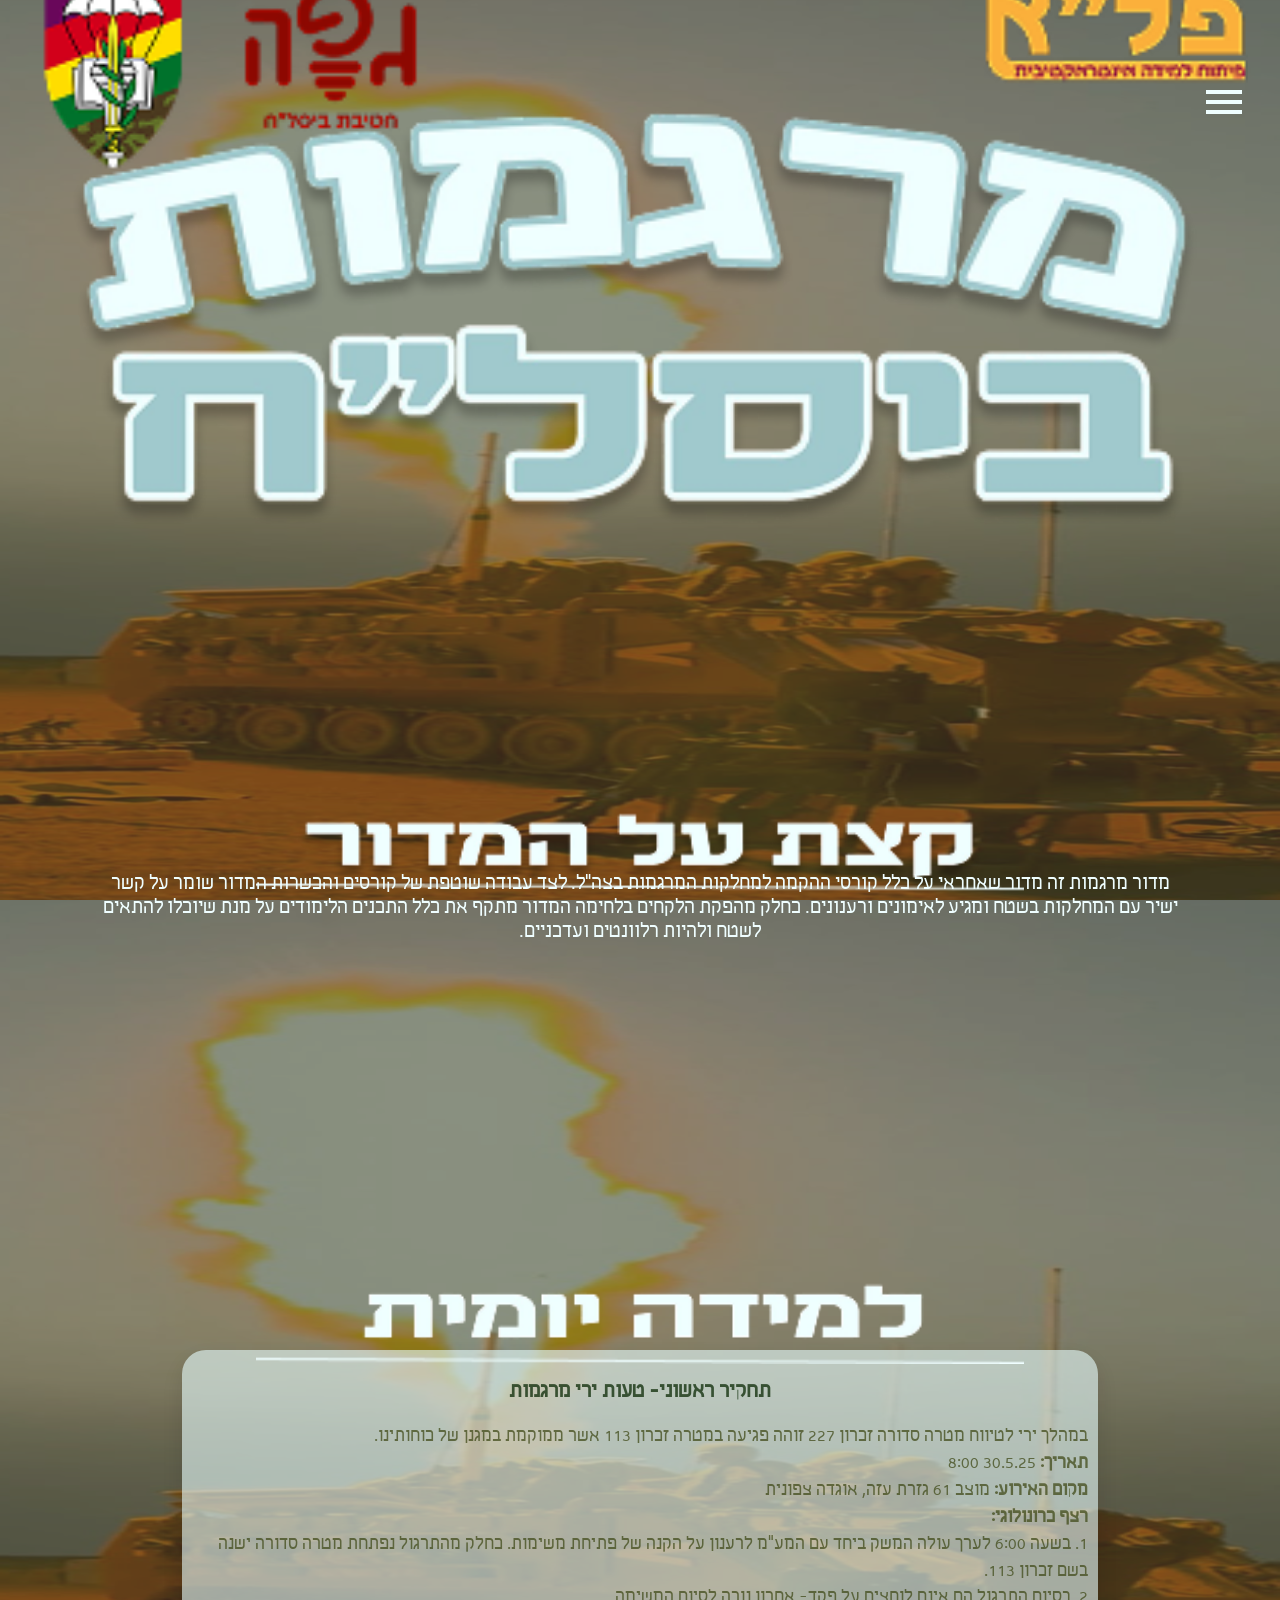
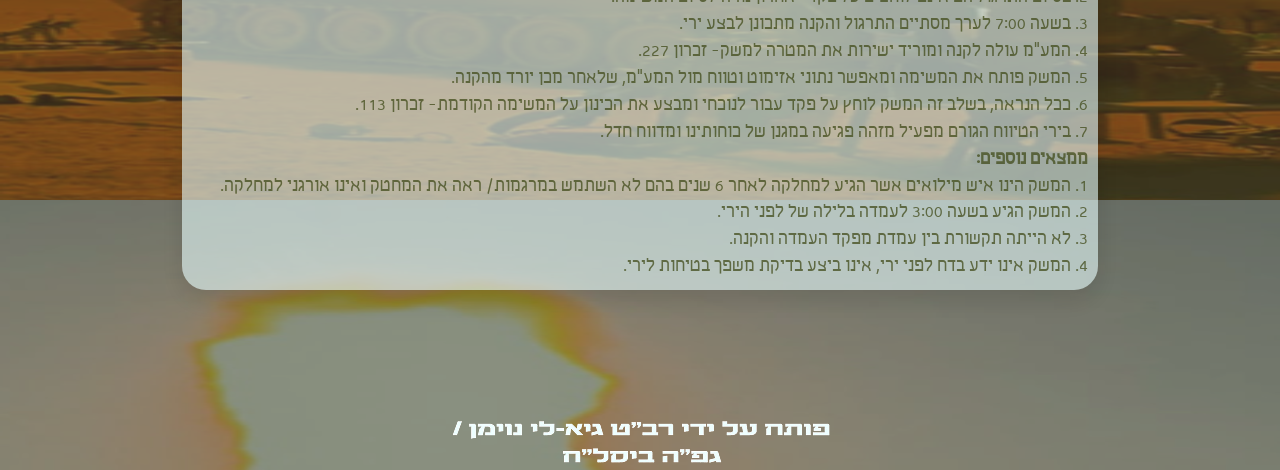
<file: index.html>
<!DOCTYPE html>
<html lang="en">
<head>
  <meta charset="UTF-8">
  <meta name="viewport" content="width=device-width, initial-scale=1.0">
  <title> עמוד בית- אתר מרגמות ביסל"ח</title>
  <link rel="stylesheet" href="index.css">
</head>
<body>
    <img class="navbar" src="assets/elements/logo.png" alt="icon 1">
    <img class="title" src="assets/elements/mainTitle.png" alt="icon 1">
    <img class="byGuylee" src="assets/titles/byGuylee.png" alt="icon 1">
    <div class="explnation">
            <img class="margrmot" src="assets/titles/alittle.png" alt="icon 1">
            <div class="text">מדור מרגמות זה מדור שאחראי על כלל קורסי ההקמה למחלקות המרגמות בצה״ל.
לצד עבודה שוטפת של קורסים והכשרות המדור שומר על קשר ישיר עם המחלקות בשטח ומגיע לאימונים ורענונים.
כחלק מהפקת הלקחים בלחימה המדור מתקף את כלל התכנים הלימודים על מנת שיוכלו להתאים לשטח ולהיות רלוונטים ועדכניים.</div>  
</div>
  <div class="dailyStage">
<img class="dailyTitle" src="assets/titles/daily.png">

    <div id="dailyBox" class="dailyCardBox">

      <h2 id="dailyTitle" class="dailyCardTitle"></h2>

      <div id="dailyText" class="dailyCardText"></div>

    </div>

  </div>
    <button id="menuBtn" class="menuBtn">

<svg id="menuIcon"
xmlns="http://www.w3.org/2000/svg"
viewBox="0 -960 960 960">

<path d="M120-240v-80h720v80H120Zm0-200v-80h720v80H120Zm0-200v-80h720v80H120Z"/>

</svg>

</button>

<div id="overlay"></div>

<nav id="sideMenu">

<a href="index.html">דף הבית</a>

<a href="page1.html">טעויות ירי</a>

<a href="page2.html">מבחני הו"בים</a>

<a href="page3.html">בד״חים</a>

<a href="page4.html">צייר על המרגמה</a>

</nav>
</body>
<script>  
const menuBtn =
document.getElementById("menuBtn");

const sideMenu =
document.getElementById("sideMenu");

const overlay =
document.getElementById("overlay");

menuBtn.addEventListener("click",()=>{

    sideMenu.classList.toggle("active");

    overlay.classList.toggle("active");

    menuBtn.classList.toggle("active");

});

overlay.addEventListener("click",closeMenu);

function closeMenu(){

    sideMenu.classList.remove("active");

    overlay.classList.remove("active");

    menuBtn.classList.remove("active");
}

const dailyCards = [
  {
    title: "תחקיר ראשוני- טעות ירי מרגמות",
    text: ` במהלך ירי לטיווח מטרה סדורה זכרון 227 זוהה פגיעה במטרה זכרון 113 אשר ממוקמת במגנן של כוחותינו.<br>
          <strong>תאריך:</strong> 30.5.25 8:00<br>
          <strong>מקום האירוע:</strong> מוצב 61 גזרת עזה, אוגדה צפונית<br>
          <strong>רצף כרונולוגי:</strong><br>
          1. בשעה 6:00 לערך עולה המשק ביחד עם המע״מ לרענון על הקנה של פתיחת משימות. כחלק מהתרגול נפתחת מטרה סדורה ישנה
          בשם זכרון 113. <br>
          2. ⁠בסיום התרגול הם אינם לוחצים על פקד- אחרון נורה לסיום המשימה. <br>
          3. ⁠בשעה 7:00 לערך מסתיים התרגול והקנה מתכונן לבצע ירי. <br>
          4. ⁠המע״מ עולה לקנה ומוריד ישירות את המטרה למשק- זכרון 227. <br>
          5. ⁠המשק פותח את המשימה ומאפשר נתוני אזימוט וטווח מול המע״מ, שלאחר מכן יורד מהקנה. <br>
          6. ⁠ככל הנראה, בשלב זה המשק לוחץ על פקד עבור לנוכחי ומבצע את הכינון על המשימה הקודמת- זכרון 113.<br>
          7. ⁠בירי הטיווח הגורם מפעיל מזהה פגיעה במגנן של כוחותינו ומדווח חדל.<br>
          <strong>ממצאים נוספים:</strong><br>
          1. המשק הינו איש מילואים אשר הגיע למחלקה לאחר 6 שנים בהם לא השתמש במרגמות/ ראה את המחטק ואינו אורגני
          למחלקה.<br>
          2. ⁠המשק הגיע בשעה 3:00 לעמדה בלילה של לפני הירי.<br>
          3. ⁠לא הייתה תקשורת בין עמדת מפקד העמדה והקנה. <br>
          4. ⁠המשק אינו ידע בדח לפני ירי, אינו ביצע בדיקת משפך בטיחות לירי.<br>
          <strong>תוצאות האירוע:</strong>⁠<br>
          א.נ.א.נ- פגיעה באיזור מגנן של כוחותינו
          ⁠<br>
          <strong>מסקנות ולקחים:</strong>⁠<br>
          1. כשירות של בע״ת כוללת רענון בחצי שנה האחרונה, אחרת אינם כשירים לבצע ירי. ⁠<br>
          2. ⁠על כלל בעלי התפקידים לעבוד על פי בדח. ⁠<br>
          3. ⁠על המשק לוודא את שם המשימה על פי המופיע בטופס ביצוע ירי אל מול שם המטרה שהוריד לו מפקד העמדה. ⁠<br>
          4. ⁠על כל אחד מבעלי התפקידים להוריד משפך בטיחות טרם הירי, בייחוד בעבודה ללא תקשורת נתונים.⁠<br>
`
  },

  {
    title: "  דיווח ראשוני- טעות ירי מרגמות גדוד 97",
    text: `          במהלך ירי לטיווח סטה פצמ״ר 1 קמ דרומה (ארוך יותר)
          .<br>
          <strong>מעורבים:</strong>מחלקת מרגמות 97<br>
          <strong>תאריך:</strong> 12.06.2026 בשעה 5:00 לערך<br>
          <strong>מקום האירוע:</strong> מעבר ארז<br>
          <strong>ממצאי רקע:</strong><br>
          1. מתקבלת פקודה לירי לעבר מטרה סדורה.<br>
          2. מפקד העמדה פותח משימה ושולח אותה לקנה.<br>
          3. פתרון הירי שהמערכת בחרה היה פצמ״ר ט״מ במטען 3/4.<br>
          4. ⁠מתבצע ירי לטיווח ומתקבל תיקון 100 מזרחה.<br>
          5. מפקד העמדה מזין את התיקון ושולח אותו לקנה.<br>
          6. מתבצע ירי נוסף ומתקבלת פגיעה.<br>
          7. לאחר פגיעה נורו 2 פצמ״רים נוספים לתכלית.<br>
          8. לאחר כ20 דקות זוהה כי בירי הפצמ״ר הראשון התקבלה סטייה של 1 קמ דרומה, ארוך יותר.<br>
          <strong>ממצאים נוספים:</strong><br>
          1. ירי לטיווח נעשה בהכוונת תצפיתן אופקי.<br>
          2. הטען הכין את כלל הפצמ״רים יחד לפני ביצוע המשימה.<br>
          <strong>תוצאות האירוע:</strong>⁠<br>
          א.נ.א.נ
          ⁠<br>
          <strong>מסקנות:</strong>⁠<br>
          גורם ישיר-⁠<br>
          תקלה- ספירת מטענים שגויה- נורתה פצצה עם מטען הודף נוסף (4 טבעות במקום 3).⁠<br>
          גורם תורם-⁠<br>
          1. היעדר אישור על כל פצמ״ר בסמוך לירי ע״י מש״ק.⁠<br>
          2. ⁠הכוונה לא מדוייקת בטיווח.⁠<br>
          <strong>לקחים והמלצות:</strong>⁠<br>
          1. עבודה על פי בד״ח בביצוע משימה ובדיקה של כלל הנתונים טרם הירי.⁠<br>
          2. ביצוע סד״פ וידוא מספר מטענים- (טבעות אליי- אליך- הצגה למש״ק).⁠<br>
          3. הגורם המפעיל אש צריך לוודא כי הגורם הצופה אוחז את השטח אליו נורה הפצמ"ר בצורה מלאה.⁠<br>`
  },

  {
    title: "דיווח ראשוני- טעות ירי מרגמות גדוד 7810",
    text: ` במהלך ירי לעבר מטרה סדורה ״ניוקי 200״ זוהתה פגיעה על מטרת ״ניוקי 220״. <br>
          <strong>מעורבים:</strong> מחלקת מרגמות 7810<br>
          <strong>תאריך:</strong> 12.06.2026 בשעה 5:00 לערך<br>
          <strong>מקום האירוע:</strong>מוצב ראול<br>
          <strong>ממצאי רקע:</strong><br>
          1. מע״מ 1 פותח בCF משימה על מטרה סדורה ״ניוקי 200״ עליה עתידיים לבצע ירי למחרת.<br>
          2. בבוקר למחרת מגיע מע״מ 1 כחלק מכוננות עם שחר לCF ולאחר תפעול תקלה פותח מחדש משימה, מע״מ 1 פתח את המשימה על
          מטרה סדורה ״ניוקי 220״.<br>
          3. המחלקה נקראה לבצע ירי לעבר המטרה ״ניוקי 200״.<br>
          4. מע״מ 2 מכין את העמדה לירי ללא ביצוע נוהל הקרא לוידוא שם המשימה/נ.צ מול הקש״א.<br>
          5. מתקבלת פגיעה במטרה ״ניוקי 220״ קרוב לכוחות.<br>
          <strong>ממצאים נוספים:</strong><br>
          1. מפקדי העמדות עברו הסבה למע״מים לפני כחודשיים, ומאז מופעלים.<br>
          <strong>תוצאות האירוע:</strong>⁠<br>
          א.נ.א.נ
          ⁠<br>
          <strong>מסקנות:</strong>⁠<br>
          גורם ישיר-⁠<br>
          תקלה- אי ביצוע נוהל הקרא על שם משימה ונצ משימה בעת פתיחתה ולפני ירי מול הקש״א.⁠<br>
          גורם תורם-⁠<br>
          תקלה- קש״א לא וידא בעת הורדת המשימה ולפני ירי שהמחלקה מבצעת נוהל הקרא.⁠<br>
          <strong>לקחים והמלצות:</strong>⁠<br>
          1. ביצוע נוהל הקרא על שם ונצ משימה מול קש״א בעת פתיחת כל משימה וטרם ביצוע הירי.⁠<br>
          2. ⁠שימוש בנדב״ר תקין ברור ופשוט מונע בלבול בתזמון ובמטרות לירי.⁠<br>
    `
  },
   {
    title: "דיווח ראשוני - טעות ירי מרגמות גדוד 50",
    text: ` במהלך ירי לעבר מטרה סדורה פגע פצמ״ר 1800 מ׳ קצר יותר בקו עמדה מטרה.<br>
          <strong>מעורבים:</strong>מחלקת מרגמות 50<br>
          <strong>תאריך:</strong>25.3.26 בשעה 22:30 <br>
          <strong>מקום האירוע:</strong> לבנון<br>
          <strong>ממצאי רקע:</strong><br>
          1. בשעה 22:15 לערך המע״מ מקבל באדום מטרה ומוריד אותה אל הקנה.<br>
          2. בשעה 22:25 המע”מ מוריד את המשימה אל הקנה.<br>
          3. המע”מ מוודא את בדיקות מנהל האש.<br>
          4. לאחר שליחת המשימה מבצע המע״מ שינוי לפתרון ירי עם פצמ״ר סרבי בטופס עריכת משימה ושולח את המשימה מחדש
          לקנים.<br>
          5. המע״מ לא מדווח דרך ע׳ מע״מ למש״ק בקנה שנעשה שינוי במשימה ושעליו לאשר את השינוי, המש״ק לא מאשר שינוי בלחיצה
          על פקד אשר שינויים.<br>
          6. המע״מ לא מוודא בדיקות מנהל אש בשנית ומתזמן את הקנה לירי.<br>
          7. בשעה 22:40 נאמר באדום למע״מ שהפגיעה יצאה קצרה ב1800 מטר.<br>
          8. המע״מ מוודא אל מול המשק את הפרטים למשימה ומתגלה כי המשימה שהייתה בקנה הייתה המשימה המקורית לפני השינוי וכי
          נורה פצמ״ר שלא תואם את המשימה עם 4 מטענים במקום 6.<br>
          <strong>ממצאים נוספים:</strong><br>
          1. המ״מ עבר קורס מרגמות על מערכת שד״ח 750 ושאר המחלקה סיימה לאחרונה הסבה למערכת גם כן.<br>
          2. למחקלה יש בעיה במזוודת הרחקה ולכן הקשר והעמדת פיקוד אינם נמצאים קרוב אחד לשני.<br>
          <strong>תוצאות האירוע:</strong>⁠<br>
          א.נ.א.נ
          ⁠<br>
          <strong>מסקנות:</strong>⁠<br>
          גורם ישיר- ⁠<br>
          טעות אנוש- אי וידוא אישור שינויים בקנה ואי ביצוע בדיקות מנהל אש לפני ירי.⁠<br>
          גורם תורם-⁠<br>
          עבודה ללא בד״ח ⁠<br>
          <strong>לקחים והמלצות:</strong>⁠<br>
          1. ביצוע ירי ללא בדיקות מנהל אש אסור ומהווה סיכון משמעותי לביצוע טעות ירי ולפגיעה בכוחות בשטח.⁠<br>
          2. על כל בעלי התפקידים לבצע ירי בעבודה רציפה אל מול בד״ח.⁠<br>
          3. העברת מידע בעמדה בעזרת ע מע״מ לצד ביצוע פעולות בשו״ב על מנת לעבוד בתיאום ולהסב את תשומת ליבו של המש״ק
          לשינויים בקנה ולמהלך הירי.⁠<br>`
  },
   {
    title: "דיווח ראשוני- טעות ירי מרגמות גדוד 8130 ",
    text: ` במהלך ירי לטיווח סטה פצמ״ר 900 מ דרומה (ארוך יותר).<br>
          <strong>מעורבים:</strong>מחלקת מרגמות 8130<br>
          <strong>תאריך:</strong> 11.05.2026 בשעה 11:10 <br>
          <strong>מקום האירוע:</strong> מחנה יפתח, זיקים.<br>
          <strong>ממצאי רקע:</strong><br>
          1. מתקבלת פקודה לירי לעבר מטרה סדורה ״אליפלט 11״.<br>
          2. מפקד העמדה (אינו מוסמך מע״מ) פותח משימה ושולח אותה לקנה.<br>
          3. פתרון הירי שהמערכת בחרה היה פצמ״ר ט״מ במטען 4/4.<br>
          4. בהכנה לירי המש״ק בקנה עדכן כי אינו חש בטוב, המע״מ החליט לעלות לקנה ולהחליף אותו.<br>
          5. המע״מ הגדיר את עצמו קנה מנהל אש והתכונן לירי.<br>
          6. הקנה יצא לירי טיווח, התקבל תיקון 100 צפונה.<br>
          7. לאחר קבלת התיקון, המע״מ שהיה בקנה פתח משימה חדשה על אותו הנ״צ.<br>
          8. פתרון הירי שהמערכת בחרה היה פצמ״ר ט״מ במטען 3/4.<br>
          9. הקנה יצא לירי נוסף לקבלת פגיעה.<br>
          10. המע״מ לא שם לב שמספר הטבעות השתנה מהירי הקודם.<br>
          11. הקנה ביצע ירי עם מטען 4/4 כשבמשימה המטען היה 3/4.<br>
          12. התקבלה סטייה של 800 מ דרומה, (900 ארוך יותר).<br>
          <strong>ממצאים נוספים:</strong><br>
          1. המחלקה עלתה לתפיסת כוננות בגזרה והחליפה בעמדה את מחלקת מרגמות מגדוד 9203.<br>
          1. לא נכח בעמדה מפקד עמדה בזמן ירי.<br>
          2. מפקד העמדה שעלה לירות בקנה בתור מש״ק אינו מוסמך מע״מ. <br>
          3. ⁠הטען שלקח חלק בירי לא מוסמך.<br>
          4. לא התבצע אישור נתונים אל מול CF מפקד עמדה.<br>
          5. לא נעשתה עבודה על פי בד״ח לבדיקת כלל הנתונים לפני ירי. <br>
          <strong>תוצאות האירוע:</strong>⁠<br>
          א.נ.י.נ (צד אדום)
          ⁠<br>
          <strong>מסקנות:</strong>⁠<br>
          גורם ישיר:-⁠<br>
          תקלה- עבודה שלא עפ בדח וספירת מטענים שגויה. ⁠<br>
          תקלה- ביצוע ירי ללא מפקד עמדה.⁠<br>
          גורם תורם-⁠<br>
          1. ביצוע ירי ללא השוואת נתונים אל מול מפקד עמדה.⁠<br>
          2. ביצוע ירי ללא מעבר על בד״ח לבדיקת כלל הנתונים טרם יציאת הפצמ״ר.⁠<br>
          3. ⁠ביצוע ירי עם בעלי תפקידים לא מוסמכים.⁠<br>
          <strong>לקחים והמלצות:</strong>⁠<br>
          1. אין אישור לבצע ירי ללא מפקד עמדה.
          2. כלל בעלי התפקידים מחויבים בהסמכה על מנת שיוכלו לבצע ירי.⁠<br>
          3. עבודה על פי בד״ח בביצוע משימה ובדיקה של כלל הנתונים טרם הירי.⁠<br>
        `
  },
   {
    title: "דיווח ראשוני - אירוע פציעת חייל בזמן תפעול איו״ר",
    text: ` בעת תפעול איו״ר ניגש לוחם לחלץ פצמ״ר ותו"כ הפצמ"ר נורה והעיף את החולץ.<br>
          <strong>מעורבים:</strong>מחלקת מרגמות 53<br>
          <strong>תאריך:</strong> 08.04.2026 בשעה 16:15<br>
          <strong>מקום האירוע:</strong> מרחב יראון<br>
          <strong>ממצאי רקע:</strong><br>
          1. התקבלה משימת נפיץ - ירי לטיווח ו7 פצמ״רים לתכלית.<br>
          2. צוות הקנה ביצע ירי טיווח- התקבל דיווח על פגיעה במטרה.<br>
          3. לאחר מכן יצאו לירי תכלית רציף של 7 פצמ״רים נוספים.<br>
          4. 6 פצמ״רים נורו באופן תקין, בפצמ״ר ה7 התקיים איו״ר בעמדה.<br>
          5. הסמל עלה לקנה לעזור בתפעול האיו״ר כמפקד עמדה.<br>
          6. לאחר 7 דקות של המתנה צוות הקנה התכונן לחליצת פצמ״ר.<br>
          7. הסמל והמש״ק וידאו שהנצרה של הקנה נמצאת על מצב נצור לפני חליצת הפצמ״ר.<br>
          8. החייל הכניס את החולץ בצורה סיבובית לקנה.<br>
          9. תוך כדי חליצה הפצמ״ר נורה מהקנה ויצא עם החולץ.<br>
          10. הטען נפצע מההדף או מהמכה וקיבל טיפול ראשוני בעמדה ע״י חובש מהמחלקה.<br>
          <strong>ממצאים נוספים:</strong><br>
          1. החיילים נשארו ממוגנים לאורך כל זמן תפעול האיו״ר עם שכפ״צ, ג׳אנטקס ואטמים.<br>
          2. החיילים ביצעו טפ״ש יום קודם לאירוע- בעת ביצוע הטפ״ש לא הצליחו להזיז את נצרת הירי, כדי לנסות לתקן זאת החליטו
          לשמן את הנצרה בשמנ״ש ולדפוק על הנצרה עם פטיש.<br>
          3. בבדיקה של הקנה לאחר האירוע התברר כי הנצרה תקולה ולא ניתן לנצור את הקנה.<br>
          4. הסמל לא דיווח בקשר שיש איו״ר בעמדה - חוסר יכולת של הגורם המפעיל להבין את שמתרחש בעמדה. <br>
          5. הירי נעשה במטען.<br>
          6.המרגמה הושבתה עד להשלמת החקר הטכני עקב חשש להתפתחות לחצים חריגים במערכת.<br>
          <strong>תוצאות האירוע:</strong>⁠<br>
          א.נ.י.נ- הטען נפצע ממכה או הדף וסובל מחתך בפנים.
          ⁠<br>
          <strong>מסקנות:</strong>⁠<br>
          גורם ישיר- תפעול איו״ר כאשר נצרת ירי תקולה.⁠<br>
          סיבות לתקלה אפשריות לתקלה- בדיקה בחברה לקבלת תשובה וודאית
          1. שימוש בפטיש להזזת נצרת ירי בזמן טפש.⁠<br>
          2. הצטברות לכלוך באזור בימת הנוקר.⁠<br>
          גורם תורם-⁠<br>
          1. אי דיווח על נצרה לא זזה לבוחן בזמן טפ״ש ותפעול ברמת המחלקה בלבד. ⁠<br>
          <strong>לקחים והמלצות:</strong>⁠<br>
          1. יש לדווח לבוחן הגדודי על כל אירוע חריג שמתרחש בעמדה הקשור לכשירות הכלים ולא לבצע ירי במידה ויש חשד לחלק
          תקול בקנה.⁠<br>
          2. בדיקות כשירות כלים ותפעול תקלות מתבצעות ברמת בעלי תפקידים המוסמכים לכך בלבד!!!. במידה ובזמן טפ״ש נתקלים
          בבעיה שאינה בתפעול המחלקה יש ליידע את הגורם האחראי המוסמך - הבוחן. וכן לאכוף זאת גם בעבודה על שאר חלקי המערכת
          (שו״ב וכו’).⁠<br>
          3. הימצאות חובש בעמדה למתן עזרה ראשונה ותרגול פינוי למוכנות במידת הצורך.⁠<br>
`
  },
   {
    title: "דיווח ראשוני- טעות ירי מרגמות גדוד 129",
    text: ` במהלך ירי לטיווח סטה פצמ״ר 400 מ מזרחה מקנה אחד ופצמ״ר נוסף 450 מ מזרחה מקנה שני.<br>
          <strong>מעורבים:</strong>מחלקת מרגמות 129<br>
          <strong>תאריך:</strong>13.03.2026 בשעה 13:29<br>
          <strong>מקום האירוע:</strong> גזרת פארס, רמת הגולן<br>
          <strong>ממצאי רקע:</strong><br>
          1. בהגעה לעמדה המחלקה ביצעה הצפנה ידנית על פי מיקום עצמי שנקלח מאולר (בדיעבד התגלה שהיה מושפע משיבושי
          GPS).<br>
          2. לאחר ההצפנה, המחלקה ביצעה אימון דילוג לעמדה חליפית וחזרה בחזרה לעמדה העיקרית.<br>
          3. במעבר בין העמדות ניווטה המחלקה עם מערכת ניווט תקינה, המיקום העצמי של המחלקה התעדכן בהתאם לדילוג ובחזרה
          לעמדה הראשונה התעדכן למיקום ההתחלתי שהוזן. <br>
          3. לפני הירי המחלקה וידאה מיקום עצמי ומיקומים אגורים של הקנים- כלל הנתונים במערכת נראו תקינים - בהתבסס על
          המיקום העצמי שהוזן לינ״ח. <br>
          4. המחלקה קיבלה אישור לירי בצפייה של מס״ח 474.<br>
          5. הפצמ״ר נצפה 400 מ׳ מהמטרה.<br>
          6. בבדיקות שנעשו בעמדה לא התגלו ממצאים חריגים על המערכת או על אופן ביצוע הירי.<br>
          7. המחלקה עברה לבצע את אותו הירי מקנה אחר.<br>
          8. הפצמ״ר נפל 400-500 מ׳ מהמטרה.<br>
          <strong>ממצאים נוספים:</strong><br>
          1. בגזרה מופעלות הפרעות GPS בשל איום הרוק״ק.<br>
          2. מיקום עצמי להצפנת המערכת נלקח מאולר- שהיה מושפע משיבושי GPS.<br>
          3. לא נעשה שימוש במברק מטאורולוגי בירי.<br>
          4. המחלקה קיבלה 2 קנים מחטיבה אחרת שהגיעו עם חלודה- החיילים בעמדה ניקו ויחד עם בוחן הכשירו אותם.<br>
          5. בוחן תחמושת מהיחידה בדק את הפצמ״רים שהיו מסדרה תקינה ומותרת לשימוש.⁠<br>
          <strong>תוצאות האירוע:</strong>⁠<br>
          א.נ.א.נ
          ⁠<br>
          <strong>גורם תורם:</strong>⁠<br>
          1. אי שימוש במברק מטאורולוגי בעת הירי.⁠<br>
          2. ביצוע ירי מקנים שהגיעו עם הרבה חלודה.⁠<br>
          <strong>לקחים והמלצות:</strong>⁠<br>
          1. וידוא נ.צ עצמי באמצעים בלתי תלויים (תצ״א, מפות, ווידוא מול מכלול גדוד) בפרט במקומות בהם קיימים שיבושי
          GPS.⁠<br>
          2. עבודה על פי בד״ח בכניסה לעמדה ובדיקה של כלל הנתונים טרם הירי. ⁠<br>
          3. הקפדה על שימוש במברק מטאורולוגי לטיוב פגיעות.⁠<br>
          4. ⁠במקרה של טעות ירי יש לחדול ירי בעמדה ולתחקר את האירוע עד לקבלת ממצאים ואישור חזרה לכשירות מביסל״ח.⁠<br>
   

     `
  },
   {
    title: "דיווח ראשוני – טעות ירי מרגמות גדוד 9206",
    text: ` לאחר ירי לטיווח לעבר מטרה סדורה ״בירה 4״ התקבלה סטייה של 900 מ קצר יותר בקו ס״מ.<br>
          <strong>מעורבים:</strong> מחלקת מרגמות 9206<br>
          <strong>תאריך:</strong> 24.2.2025 בשעה 20:23<br>
          <strong>מקום האירוע:</strong> מוצב 61 גזרת עזה, אוגדה צפונית<br>
          <strong>הרכב הכח היורה:</strong>
          מע״מ- א.ב
          מש״ק- ט.ר
          טען- י.ב
          מפעיל- י.ח
          נהג- ר.ד
          נכחו בירי 3 מדריכות ממדור מרגמות במל״י (2 על הקנה ו1 במפקד עמדה) <br>

          <strong>ממצאי רקע:</strong><br>
          1. בשעה 20:23 ירה צוות המרגמות של גדוד 9206 טיווח על מטרה סדורה ״בירה 4״.<br>
          2. לא זוהתה פגיעה בשטח.<br>
          3. עלה דיווח מכוחות כי זיהו נפילה מזרחית למטאור 6.<br>
          4. מבדיקה במכ״ם התקבלה סטייה של 900 מטר פחות בקו ס״מ.<br>
          <strong>ממצאים נוספים:</strong><br>
          1. המחלקה עלתה לתפיסת כוננות בגזרה והחליפה בעמדה את מחלקת מרגמות מגדוד 9203.<br>
          2. המחלקה עברה שבוע קודם לכן הסבה למערכת שד״ח 750 במל״י.<br>
          3. טרם ביצוע ירי חי ראשון של המחלקה עם המערכת החדשה תואם חניכה מול מדור מרגמות במל״י.<br>
          4. ⁠הירי התבצע עם פצמ״ר נפיץ טווח מוגדל במטען 3 ונבדק לפני הירי בחניכת מדריכות.<br>
          5. ⁠בוצעה בעמדה השוואת נתונים לטבלת טווחים של הפצמ״ר בליווי מדריכות מרגמות ממל״י, בבדיקה נראה כי כלל הנתונים
          היו תקינים ולא ידועה סיבת הסטייה.<br>
          6. נבדקו נתוני הירי במערכת אחרת תקינה ועלה כי הנתונים תואמים לנתוני הירי שהתקבלו בפועל וכי אין אינדיקציה לתקלה
          במערכת. <br>
          7. מתחקור כלל בעלי התפקיד שנכחו בירי עולה כי הכוח פעל על פי הסדפ וכי לא קיימת תקלת אנוש.<br>
          8. ⁠הירי בוצע עם פצמ״ר מסדרה 1-25 שגם בעבר היה בה תקלות עם פצמ״רים שנפלו קצר.<br>
          9. ⁠הפצמ״ר נבדק וסווג כתקין ע״י הצוות והוצא מהזביל רק בסמוך לירי.<br>
          10. ⁠כלל הפצמ״רים של המחלקה נבחנו ע״י בוחן תחמושת אוגדה ונמצאו תקינים לאחר הירי.<br>
          11. ⁠לפי חישוב בליסטי, סטייה של 900 מ׳ היא סטייה שנגרמת כתוצאה מירי עם מטען אחד פחות (2 במקום 3).<br>
          <strong>תוצאות האירוע:</strong>⁠<br>
          א.נ.א.נ
          ⁠<br>
          <strong>מסקנות:</strong>⁠<br>
          1. אין תקלת מערכת - נתוני הקנה תקינים.⁠<br>
          2. ⁠הערכת מתחקר - הצוות פעל על פי הסד״פ ולא הייתה תקלת אנוש. וזאת מתוך התחקיר האנושי שבוצע בשטח והעין השלישית
          של המדריכות שנכחו בשטח.⁠<br>
          3. ⁠הערכת מתחקר - ירי פצמ״ר תקול.⁠<br>
          <strong>גורם ישיר:</strong>
          הערכת מתחקר: אמל״ח - פצמ״ר נורה מהקנה עם עוצמת הדף נמוכה מהנדרש.
          <strong>שגיאות ותקלות:</strong>
          1. לאחר טעות הירי, לא בוצעה תחקיר על פי הנוהל והפורמט הנדרש.
          ⁠<br>
          <strong>לקחים והמלצות:</strong>⁠<br>
          1. לעצור שימוש בירי עם הסדרה 1-25.⁠<br>
          2. ⁠לקיים בדיקה ממוקדת במטעני הסדרה 1-25.⁠<br>
          3. ⁠במידה וממשיכים לבצע ירי עם סדרה 1-25 יש לעשות זאת כאשר קו הס״מ נקי לגמרי מכוחות.⁠<br>
          4. ניתן לאשר לצוות להמשיך לבצע ירי היות ולא נמצא פער בכשירות הצוות.⁠<br>
   `
  },

];

function getDailyCardIndex() {
  const now = new Date();
  const seed =
    now.getFullYear() * 1000 +
    now.getMonth() * 100 +
    now.getDate();

  return seed % dailyCards.length;
}

function loadDailyCard() {
  const card = dailyCards[getDailyCardIndex()];

  document.getElementById("dailyTitle").innerHTML = card.title;
  document.getElementById("dailyText").innerHTML = card.text;
}


loadDailyCard();

</script> 

<style>


/* מסך */
.dailyStage {
position: absolute;
    top: 150%;
  height: 60vh;
  width: 80vw;;
    left: 50%;
    transform: translateX(-50%);
  display: flex;
  flex-direction: column;
  align-items: center;
  justify-content: center;
  gap: 20px;
}

כותרת עליונה
.dailyTitleImg {
  width: 60vw;
}

/* הכרטיס */
.dailyCardBox {
  width: 70vw;
  height: 95vh;

  background: #e7fdfea9;
    border-radius: 24px;
    padding: 10px;

    height: 65vh;

    box-shadow: 0 10px 25px rgba(0, 0, 0, 0.12);

    opacity: 0.9;
  
  display: flex;
  flex-direction: column;

  overflow: hidden;
}

/* כותרת בתוך הקלף */
.dailyCardTitle {

    text-align: center;
    color: #304d2f;
    font-size: 1.4rem;

}




/* טקסט */
.dailyCardText {
    height: 100%;
    overflow-y: auto;
    direction: rtl;
    color: #5d6940;  
  line-height: 1.4;
    font-size: 1.2rem;
}
</style>
</html>
</file>
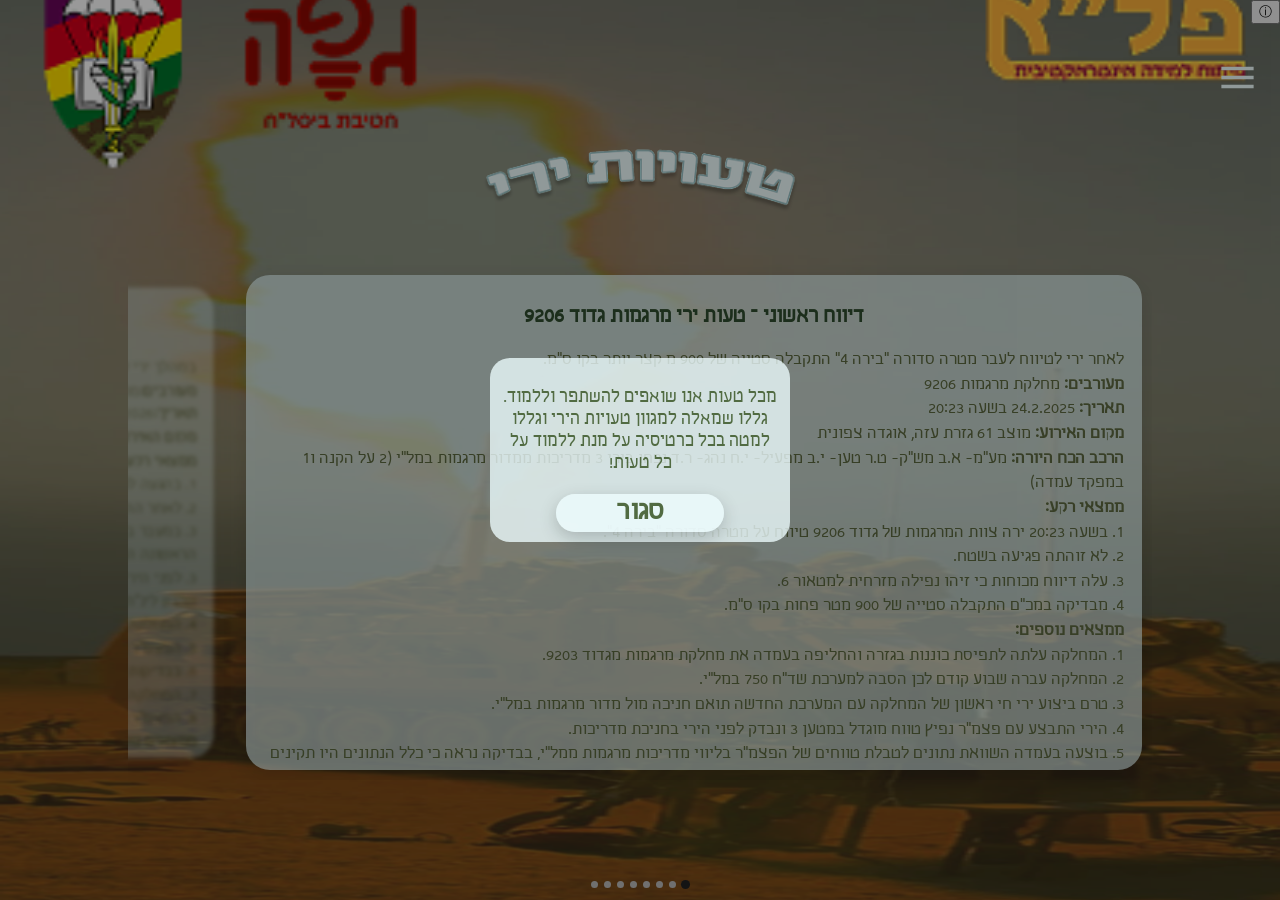
<file: page1.html>
<!DOCTYPE html>
<html lang="en">

<head>
  <meta charset="UTF-8">
  <meta name="viewport" content="width=device-width, initial-scale=1.0">
  <title>טעויות ירי</title>
  <link rel="stylesheet" href="index.css">
</head>

<body>
  <img class="navbar" src="assets/elements/logo.png" alt="icon 1">
  <img class="title" src="assets/elements/shooting.png" alt="icon 1">
  <button id="infoBtn">
    ⓘ
</button>
<div id="infoPopup" class="infoPopup">

    <div class="infoBox">

          <p>
מכל טעות אנו שואפים להשתפר וללמוד. גללו שמאלה למגוון טעויות הירי וגללו למטה בכל כרטיסיה על מנת ללמוד על כל טעות!        </p>
                <button id="closeInfo">סגור</button>



    </div>

</div>
  <div class="cardsWrapper">
    <div class="cardsTrack">

      <div class="card">
        <h2>דיווח ראשוני – טעות ירי מרגמות גדוד 9206
        </h2>
        <div class="cardContent">
          לאחר ירי לטיווח לעבר מטרה סדורה ״בירה 4״ התקבלה סטייה של 900 מ קצר יותר בקו ס״מ.<br>
          <strong>מעורבים:</strong> מחלקת מרגמות 9206<br>
          <strong>תאריך:</strong> 24.2.2025 בשעה 20:23<br>
          <strong>מקום האירוע:</strong> מוצב 61 גזרת עזה, אוגדה צפונית<br>
          <strong>הרכב הכח היורה:</strong>
          מע״מ- א.ב
          מש״ק- ט.ר
          טען- י.ב
          מפעיל- י.ח
          נהג- ר.ד
          נכחו בירי 3 מדריכות ממדור מרגמות במל״י (2 על הקנה ו1 במפקד עמדה) <br>

          <strong>ממצאי רקע:</strong><br>
          1. בשעה 20:23 ירה צוות המרגמות של גדוד 9206 טיווח על מטרה סדורה ״בירה 4״.<br>
          2. לא זוהתה פגיעה בשטח.<br>
          3. עלה דיווח מכוחות כי זיהו נפילה מזרחית למטאור 6.<br>
          4. מבדיקה במכ״ם התקבלה סטייה של 900 מטר פחות בקו ס״מ.<br>
          <strong>ממצאים נוספים:</strong><br>
          1. המחלקה עלתה לתפיסת כוננות בגזרה והחליפה בעמדה את מחלקת מרגמות מגדוד 9203.<br>
          2. המחלקה עברה שבוע קודם לכן הסבה למערכת שד״ח 750 במל״י.<br>
          3. טרם ביצוע ירי חי ראשון של המחלקה עם המערכת החדשה תואם חניכה מול מדור מרגמות במל״י.<br>
          4. ⁠הירי התבצע עם פצמ״ר נפיץ טווח מוגדל במטען 3 ונבדק לפני הירי בחניכת מדריכות.<br>
          5. ⁠בוצעה בעמדה השוואת נתונים לטבלת טווחים של הפצמ״ר בליווי מדריכות מרגמות ממל״י, בבדיקה נראה כי כלל הנתונים
          היו תקינים ולא ידועה סיבת הסטייה.<br>
          6. נבדקו נתוני הירי במערכת אחרת תקינה ועלה כי הנתונים תואמים לנתוני הירי שהתקבלו בפועל וכי אין אינדיקציה לתקלה
          במערכת. <br>
          7. מתחקור כלל בעלי התפקיד שנכחו בירי עולה כי הכוח פעל על פי הסדפ וכי לא קיימת תקלת אנוש.<br>
          8. ⁠הירי בוצע עם פצמ״ר מסדרה 1-25 שגם בעבר היה בה תקלות עם פצמ״רים שנפלו קצר.<br>
          9. ⁠הפצמ״ר נבדק וסווג כתקין ע״י הצוות והוצא מהזביל רק בסמוך לירי.<br>
          10. ⁠כלל הפצמ״רים של המחלקה נבחנו ע״י בוחן תחמושת אוגדה ונמצאו תקינים לאחר הירי.<br>
          11. ⁠לפי חישוב בליסטי, סטייה של 900 מ׳ היא סטייה שנגרמת כתוצאה מירי עם מטען אחד פחות (2 במקום 3).<br>
          <strong>תוצאות האירוע:</strong>⁠<br>
          א.נ.א.נ
          ⁠<br>
          <strong>מסקנות:</strong>⁠<br>
          1. אין תקלת מערכת - נתוני הקנה תקינים.⁠<br>
          2. ⁠הערכת מתחקר - הצוות פעל על פי הסד״פ ולא הייתה תקלת אנוש. וזאת מתוך התחקיר האנושי שבוצע בשטח והעין השלישית
          של המדריכות שנכחו בשטח.⁠<br>
          3. ⁠הערכת מתחקר - ירי פצמ״ר תקול.⁠<br>
          <strong>גורם ישיר:</strong>
          הערכת מתחקר: אמל״ח - פצמ״ר נורה מהקנה עם עוצמת הדף נמוכה מהנדרש.
          <strong>שגיאות ותקלות:</strong>
          1. לאחר טעות הירי, לא בוצעה תחקיר על פי הנוהל והפורמט הנדרש.
          ⁠<br>
          <strong>לקחים והמלצות:</strong>⁠<br>
          1. לעצור שימוש בירי עם הסדרה 1-25.⁠<br>
          2. ⁠לקיים בדיקה ממוקדת במטעני הסדרה 1-25.⁠<br>
          3. ⁠במידה וממשיכים לבצע ירי עם סדרה 1-25 יש לעשות זאת כאשר קו הס״מ נקי לגמרי מכוחות.⁠<br>
          4. ניתן לאשר לצוות להמשיך לבצע ירי היות ולא נמצא פער בכשירות הצוות.⁠<br>
        </div>
      </div>

      <div class="card">
        <h2>דיווח ראשוני- טעות ירי מרגמות גדוד 129</h2>
        <div class="cardContent">
          במהלך ירי לטיווח סטה פצמ״ר 400 מ מזרחה מקנה אחד ופצמ״ר נוסף 450 מ מזרחה מקנה שני.<br>
          <strong>מעורבים:</strong>מחלקת מרגמות 129<br>
          <strong>תאריך:</strong>13.03.2026 בשעה 13:29<br>
          <strong>מקום האירוע:</strong> גזרת פארס, רמת הגולן<br>
          <strong>ממצאי רקע:</strong><br>
          1. בהגעה לעמדה המחלקה ביצעה הצפנה ידנית על פי מיקום עצמי שנקלח מאולר (בדיעבד התגלה שהיה מושפע משיבושי
          GPS).<br>
          2. לאחר ההצפנה, המחלקה ביצעה אימון דילוג לעמדה חליפית וחזרה בחזרה לעמדה העיקרית.<br>
          3. במעבר בין העמדות ניווטה המחלקה עם מערכת ניווט תקינה, המיקום העצמי של המחלקה התעדכן בהתאם לדילוג ובחזרה
          לעמדה הראשונה התעדכן למיקום ההתחלתי שהוזן. <br>
          3. לפני הירי המחלקה וידאה מיקום עצמי ומיקומים אגורים של הקנים- כלל הנתונים במערכת נראו תקינים - בהתבסס על
          המיקום העצמי שהוזן לינ״ח. <br>
          4. המחלקה קיבלה אישור לירי בצפייה של מס״ח 474.<br>
          5. הפצמ״ר נצפה 400 מ׳ מהמטרה.<br>
          6. בבדיקות שנעשו בעמדה לא התגלו ממצאים חריגים על המערכת או על אופן ביצוע הירי.<br>
          7. המחלקה עברה לבצע את אותו הירי מקנה אחר.<br>
          8. הפצמ״ר נפל 400-500 מ׳ מהמטרה.<br>
          <strong>ממצאים נוספים:</strong><br>
          1. בגזרה מופעלות הפרעות GPS בשל איום הרוק״ק.<br>
          2. מיקום עצמי להצפנת המערכת נלקח מאולר- שהיה מושפע משיבושי GPS.<br>
          3. לא נעשה שימוש במברק מטאורולוגי בירי.<br>
          4. המחלקה קיבלה 2 קנים מחטיבה אחרת שהגיעו עם חלודה- החיילים בעמדה ניקו ויחד עם בוחן הכשירו אותם.<br>
          5. בוחן תחמושת מהיחידה בדק את הפצמ״רים שהיו מסדרה תקינה ומותרת לשימוש.⁠<br>
          <strong>תוצאות האירוע:</strong>⁠<br>
          א.נ.א.נ
          ⁠<br>
          <strong>גורם תורם:</strong>⁠<br>
          1. אי שימוש במברק מטאורולוגי בעת הירי.⁠<br>
          2. ביצוע ירי מקנים שהגיעו עם הרבה חלודה.⁠<br>
          <strong>לקחים והמלצות:</strong>⁠<br>
          1. וידוא נ.צ עצמי באמצעים בלתי תלויים (תצ״א, מפות, ווידוא מול מכלול גדוד) בפרט במקומות בהם קיימים שיבושי
          GPS.⁠<br>
          2. עבודה על פי בד״ח בכניסה לעמדה ובדיקה של כלל הנתונים טרם הירי. ⁠<br>
          3. הקפדה על שימוש במברק מטאורולוגי לטיוב פגיעות.⁠<br>
          4. ⁠במקרה של טעות ירי יש לחדול ירי בעמדה ולתחקר את האירוע עד לקבלת ממצאים ואישור חזרה לכשירות מביסל״ח.⁠<br>
        </div>
      </div>

      <div class="card">
        <h2>דיווח ראשוני - אירוע פציעת חייל בזמן תפעול איו״ר</h2>
        <div class="cardContent">
          בעת תפעול איו״ר ניגש לוחם לחלץ פצמ״ר ותו"כ הפצמ"ר נורה והעיף את החולץ.<br>
          <strong>מעורבים:</strong>מחלקת מרגמות 53<br>
          <strong>תאריך:</strong> 08.04.2026 בשעה 16:15<br>
          <strong>מקום האירוע:</strong> מרחב יראון<br>
          <strong>ממצאי רקע:</strong><br>
          1. התקבלה משימת נפיץ - ירי לטיווח ו7 פצמ״רים לתכלית.<br>
          2. צוות הקנה ביצע ירי טיווח- התקבל דיווח על פגיעה במטרה.<br>
          3. לאחר מכן יצאו לירי תכלית רציף של 7 פצמ״רים נוספים.<br>
          4. 6 פצמ״רים נורו באופן תקין, בפצמ״ר ה7 התקיים איו״ר בעמדה.<br>
          5. הסמל עלה לקנה לעזור בתפעול האיו״ר כמפקד עמדה.<br>
          6. לאחר 7 דקות של המתנה צוות הקנה התכונן לחליצת פצמ״ר.<br>
          7. הסמל והמש״ק וידאו שהנצרה של הקנה נמצאת על מצב נצור לפני חליצת הפצמ״ר.<br>
          8. החייל הכניס את החולץ בצורה סיבובית לקנה.<br>
          9. תוך כדי חליצה הפצמ״ר נורה מהקנה ויצא עם החולץ.<br>
          10. הטען נפצע מההדף או מהמכה וקיבל טיפול ראשוני בעמדה ע״י חובש מהמחלקה.<br>
          <strong>ממצאים נוספים:</strong><br>
          1. החיילים נשארו ממוגנים לאורך כל זמן תפעול האיו״ר עם שכפ״צ, ג׳אנטקס ואטמים.<br>
          2. החיילים ביצעו טפ״ש יום קודם לאירוע- בעת ביצוע הטפ״ש לא הצליחו להזיז את נצרת הירי, כדי לנסות לתקן זאת החליטו
          לשמן את הנצרה בשמנ״ש ולדפוק על הנצרה עם פטיש.<br>
          3. בבדיקה של הקנה לאחר האירוע התברר כי הנצרה תקולה ולא ניתן לנצור את הקנה.<br>
          4. הסמל לא דיווח בקשר שיש איו״ר בעמדה - חוסר יכולת של הגורם המפעיל להבין את שמתרחש בעמדה. <br>
          5. הירי נעשה במטען.<br>
          6.המרגמה הושבתה עד להשלמת החקר הטכני עקב חשש להתפתחות לחצים חריגים במערכת.<br>
          <strong>תוצאות האירוע:</strong>⁠<br>
          א.נ.י.נ- הטען נפצע ממכה או הדף וסובל מחתך בפנים.
          ⁠<br>
          <strong>מסקנות:</strong>⁠<br>
          גורם ישיר- תפעול איו״ר כאשר נצרת ירי תקולה.⁠<br>
          סיבות לתקלה אפשריות לתקלה- בדיקה בחברה לקבלת תשובה וודאית
          1. שימוש בפטיש להזזת נצרת ירי בזמן טפש.⁠<br>
          2. הצטברות לכלוך באזור בימת הנוקר.⁠<br>
          גורם תורם-⁠<br>
          1. אי דיווח על נצרה לא זזה לבוחן בזמן טפ״ש ותפעול ברמת המחלקה בלבד. ⁠<br>
          <strong>לקחים והמלצות:</strong>⁠<br>
          1. יש לדווח לבוחן הגדודי על כל אירוע חריג שמתרחש בעמדה הקשור לכשירות הכלים ולא לבצע ירי במידה ויש חשד לחלק
          תקול בקנה.⁠<br>
          2. בדיקות כשירות כלים ותפעול תקלות מתבצעות ברמת בעלי תפקידים המוסמכים לכך בלבד!!!. במידה ובזמן טפ״ש נתקלים
          בבעיה שאינה בתפעול המחלקה יש ליידע את הגורם האחראי המוסמך - הבוחן. וכן לאכוף זאת גם בעבודה על שאר חלקי המערכת
          (שו״ב וכו’).⁠<br>
          3. הימצאות חובש בעמדה למתן עזרה ראשונה ותרגול פינוי למוכנות במידת הצורך.⁠<br>
        </div>
      </div>
      <div class="card">
        <h2>דיווח ראשוני- טעות ירי מרגמות גדוד 8130 </h2>
        <div class="cardContent">
          במהלך ירי לטיווח סטה פצמ״ר 900 מ דרומה (ארוך יותר).<br>
          <strong>מעורבים:</strong>מחלקת מרגמות 8130<br>
          <strong>תאריך:</strong> 11.05.2026 בשעה 11:10 <br>
          <strong>מקום האירוע:</strong> מחנה יפתח, זיקים.<br>
          <strong>ממצאי רקע:</strong><br>
          1. מתקבלת פקודה לירי לעבר מטרה סדורה ״אליפלט 11״.<br>
          2. מפקד העמדה (אינו מוסמך מע״מ) פותח משימה ושולח אותה לקנה.<br>
          3. פתרון הירי שהמערכת בחרה היה פצמ״ר ט״מ במטען 4/4.<br>
          4. בהכנה לירי המש״ק בקנה עדכן כי אינו חש בטוב, המע״מ החליט לעלות לקנה ולהחליף אותו.<br>
          5. המע״מ הגדיר את עצמו קנה מנהל אש והתכונן לירי.<br>
          6. הקנה יצא לירי טיווח, התקבל תיקון 100 צפונה.<br>
          7. לאחר קבלת התיקון, המע״מ שהיה בקנה פתח משימה חדשה על אותו הנ״צ.<br>
          8. פתרון הירי שהמערכת בחרה היה פצמ״ר ט״מ במטען 3/4.<br>
          9. הקנה יצא לירי נוסף לקבלת פגיעה.<br>
          10. המע״מ לא שם לב שמספר הטבעות השתנה מהירי הקודם.<br>
          11. הקנה ביצע ירי עם מטען 4/4 כשבמשימה המטען היה 3/4.<br>
          12. התקבלה סטייה של 800 מ דרומה, (900 ארוך יותר).<br>
          <strong>ממצאים נוספים:</strong><br>
          1. המחלקה עלתה לתפיסת כוננות בגזרה והחליפה בעמדה את מחלקת מרגמות מגדוד 9203.<br>
          1. לא נכח בעמדה מפקד עמדה בזמן ירי.<br>
          2. מפקד העמדה שעלה לירות בקנה בתור מש״ק אינו מוסמך מע״מ. <br>
          3. ⁠הטען שלקח חלק בירי לא מוסמך.<br>
          4. לא התבצע אישור נתונים אל מול CF מפקד עמדה.<br>
          5. לא נעשתה עבודה על פי בד״ח לבדיקת כלל הנתונים לפני ירי. <br>
          <strong>תוצאות האירוע:</strong>⁠<br>
          א.נ.י.נ (צד אדום)
          ⁠<br>
          <strong>מסקנות:</strong>⁠<br>
          גורם ישיר:-⁠<br>
          תקלה- עבודה שלא עפ בדח וספירת מטענים שגויה. ⁠<br>
          תקלה- ביצוע ירי ללא מפקד עמדה.⁠<br>
          גורם תורם-⁠<br>
          1. ביצוע ירי ללא השוואת נתונים אל מול מפקד עמדה.⁠<br>
          2. ביצוע ירי ללא מעבר על בד״ח לבדיקת כלל הנתונים טרם יציאת הפצמ״ר.⁠<br>
          3. ⁠ביצוע ירי עם בעלי תפקידים לא מוסמכים.⁠<br>

          <strong>לקחים והמלצות:</strong>⁠<br>
          1. אין אישור לבצע ירי ללא מפקד עמדה. ⁠<br>
          2. כלל בעלי התפקידים מחויבים בהסמכה על מנת שיוכלו לבצע ירי.⁠<br>
          3. עבודה על פי בד״ח בביצוע משימה ובדיקה של כלל הנתונים טרם הירי.⁠<br>
        </div>
      </div>

      <div class="card">
        <h2>דיווח ראשוני - טעות ירי מרגמות גדוד 50
        </h2>
        <div class="cardContent">
          במהלך ירי לעבר מטרה סדורה פגע פצמ״ר 1800 מ׳ קצר יותר בקו עמדה מטרה.<br>
          <strong>מעורבים:</strong>מחלקת מרגמות 50<br>
          <strong>תאריך:</strong>25.3.26 בשעה 22:30 <br>
          <strong>מקום האירוע:</strong> לבנון<br>
          <strong>ממצאי רקע:</strong><br>
          1. בשעה 22:15 לערך המע״מ מקבל באדום מטרה ומוריד אותה אל הקנה.<br>
          2. בשעה 22:25 המע”מ מוריד את המשימה אל הקנה.<br>
          3. המע”מ מוודא את בדיקות מנהל האש.<br>
          4. לאחר שליחת המשימה מבצע המע״מ שינוי לפתרון ירי עם פצמ״ר סרבי בטופס עריכת משימה ושולח את המשימה מחדש
          לקנים.<br>
          5. המע״מ לא מדווח דרך ע׳ מע״מ למש״ק בקנה שנעשה שינוי במשימה ושעליו לאשר את השינוי, המש״ק לא מאשר שינוי בלחיצה
          על פקד אשר שינויים.<br>
          6. המע״מ לא מוודא בדיקות מנהל אש בשנית ומתזמן את הקנה לירי.<br>
          7. בשעה 22:40 נאמר באדום למע״מ שהפגיעה יצאה קצרה ב1800 מטר.<br>
          8. המע״מ מוודא אל מול המשק את הפרטים למשימה ומתגלה כי המשימה שהייתה בקנה הייתה המשימה המקורית לפני השינוי וכי
          נורה פצמ״ר שלא תואם את המשימה עם 4 מטענים במקום 6.<br>
          <strong>ממצאים נוספים:</strong><br>
          1. המ״מ עבר קורס מרגמות על מערכת שד״ח 750 ושאר המחלקה סיימה לאחרונה הסבה למערכת גם כן.<br>
          2. למחקלה יש בעיה במזוודת הרחקה ולכן הקשר והעמדת פיקוד אינם נמצאים קרוב אחד לשני.<br>
          <strong>תוצאות האירוע:</strong>⁠<br>
          א.נ.א.נ
          ⁠<br>
          <strong>מסקנות:</strong>⁠<br>
          גורם ישיר- ⁠<br>
          טעות אנוש- אי וידוא אישור שינויים בקנה ואי ביצוע בדיקות מנהל אש לפני ירי.⁠<br>
          גורם תורם-⁠<br>
          עבודה ללא בד״ח ⁠<br>
          <strong>לקחים והמלצות:</strong>⁠<br>
          1. ביצוע ירי ללא בדיקות מנהל אש אסור ומהווה סיכון משמעותי לביצוע טעות ירי ולפגיעה בכוחות בשטח.⁠<br>
          2. על כל בעלי התפקידים לבצע ירי בעבודה רציפה אל מול בד״ח.⁠<br>
          3. העברת מידע בעמדה בעזרת ע מע״מ לצד ביצוע פעולות בשו״ב על מנת לעבוד בתיאום ולהסב את תשומת ליבו של המש״ק
          לשינויים בקנה ולמהלך הירי.⁠<br>
        </div>
      </div>
      <div class="card">
        <h2>דיווח ראשוני- טעות ירי מרגמות גדוד 7810
        </h2>
        <div class="cardContent">
          במהלך ירי לעבר מטרה סדורה ״ניוקי 200״ זוהתה פגיעה על מטרת ״ניוקי 220״. <br>
          <strong>מעורבים:</strong> מחלקת מרגמות 7810<br>
          <strong>תאריך:</strong> 12.06.2026 בשעה 5:00 לערך<br>
          <strong>מקום האירוע:</strong>מוצב ראול<br>
          <strong>ממצאי רקע:</strong><br>
          1. מע״מ 1 פותח בCF משימה על מטרה סדורה ״ניוקי 200״ עליה עתידיים לבצע ירי למחרת.<br>
          2. בבוקר למחרת מגיע מע״מ 1 כחלק מכוננות עם שחר לCF ולאחר תפעול תקלה פותח מחדש משימה, מע״מ 1 פתח את המשימה על
          מטרה סדורה ״ניוקי 220״.<br>
          3. המחלקה נקראה לבצע ירי לעבר המטרה ״ניוקי 200״.<br>
          4. מע״מ 2 מכין את העמדה לירי ללא ביצוע נוהל הקרא לוידוא שם המשימה/נ.צ מול הקש״א.<br>
          5. מתקבלת פגיעה במטרה ״ניוקי 220״ קרוב לכוחות.<br>
          <strong>ממצאים נוספים:</strong><br>
          1. מפקדי העמדות עברו הסבה למע״מים לפני כחודשיים, ומאז מופעלים.<br>
          <strong>תוצאות האירוע:</strong>⁠<br>
          א.נ.א.נ
          ⁠<br>
          <strong>מסקנות:</strong>⁠<br>
          גורם ישיר-⁠<br>
          תקלה- אי ביצוע נוהל הקרא על שם משימה ונצ משימה בעת פתיחתה ולפני ירי מול הקש״א.⁠<br>
          גורם תורם-⁠<br>
          תקלה- קש״א לא וידא בעת הורדת המשימה ולפני ירי שהמחלקה מבצעת נוהל הקרא.⁠<br>
          <strong>לקחים והמלצות:</strong>⁠<br>
          1. ביצוע נוהל הקרא על שם ונצ משימה מול קש״א בעת פתיחת כל משימה וטרם ביצוע הירי.⁠<br>
          2. ⁠שימוש בנדב״ר תקין ברור ופשוט מונע בלבול בתזמון ובמטרות לירי.⁠<br>
        </div>
      </div>
      <div class="card">
        <h2>דיווח ראשוני- טעות ירי מרגמות גדוד 97
        </h2>
        <div class="cardContent">
          במהלך ירי לטיווח סטה פצמ״ר 1 קמ דרומה (ארוך יותר)
          .<br>
          <strong>מעורבים:</strong>מחלקת מרגמות 97<br>
          <strong>תאריך:</strong> 12.06.2026 בשעה 5:00 לערך<br>
          <strong>מקום האירוע:</strong> מעבר ארז<br>
          <strong>ממצאי רקע:</strong><br>
          1. מתקבלת פקודה לירי לעבר מטרה סדורה.<br>
          2. מפקד העמדה פותח משימה ושולח אותה לקנה.<br>
          3. פתרון הירי שהמערכת בחרה היה פצמ״ר ט״מ במטען 3/4.<br>
          4. ⁠מתבצע ירי לטיווח ומתקבל תיקון 100 מזרחה.<br>
          5. מפקד העמדה מזין את התיקון ושולח אותו לקנה.<br>
          6. מתבצע ירי נוסף ומתקבלת פגיעה.<br>
          7. לאחר פגיעה נורו 2 פצמ״רים נוספים לתכלית.<br>
          8. לאחר כ20 דקות זוהה כי בירי הפצמ״ר הראשון התקבלה סטייה של 1 קמ דרומה, ארוך יותר.<br>
          <strong>ממצאים נוספים:</strong><br>
          1. ירי לטיווח נעשה בהכוונת תצפיתן אופקי.<br>
          2. הטען הכין את כלל הפצמ״רים יחד לפני ביצוע המשימה.<br>
          <strong>תוצאות האירוע:</strong>⁠<br>
          א.נ.א.נ
          ⁠<br>
          <strong>מסקנות:</strong>⁠<br>
          גורם ישיר-⁠<br>
          תקלה- ספירת מטענים שגויה- נורתה פצצה עם מטען הודף נוסף (4 טבעות במקום 3).⁠<br>
          גורם תורם-⁠<br>
          1. היעדר אישור על כל פצמ״ר בסמוך לירי ע״י מש״ק.⁠<br>
          2. ⁠הכוונה לא מדוייקת בטיווח.⁠<br>
          <strong>לקחים והמלצות:</strong>⁠<br>
          1. עבודה על פי בד״ח בביצוע משימה ובדיקה של כלל הנתונים טרם הירי.⁠<br>
          2. ביצוע סד״פ וידוא מספר מטענים- (טבעות אליי- אליך- הצגה למש״ק).⁠<br>
          3. הגורם המפעיל אש צריך לוודא כי הגורם הצופה אוחז את השטח אליו נורה הפצמ"ר בצורה מלאה.⁠<br>
        </div>
      </div>
      <div class="card">
        <h2>תחקיר ראשוני- טעות ירי מרגמות
        </h2>
        <div class="cardContent">
          במהלך ירי לטיווח מטרה סדורה זכרון 227 זוהה פגיעה במטרה זכרון 113 אשר ממוקמת במגנן של כוחותינו.<br>
          <strong>תאריך:</strong> 30.5.25 8:00<br>
          <strong>מקום האירוע:</strong> מוצב 61 גזרת עזה, אוגדה צפונית<br>
          <strong>רצף כרונולוגי:</strong><br>
          1. בשעה 6:00 לערך עולה המשק ביחד עם המע״מ לרענון על הקנה של פתיחת משימות. כחלק מהתרגול נפתחת מטרה סדורה ישנה
          בשם זכרון 113. <br>
          2. ⁠בסיום התרגול הם אינם לוחצים על פקד- אחרון נורה לסיום המשימה. <br>
          3. ⁠בשעה 7:00 לערך מסתיים התרגול והקנה מתכונן לבצע ירי. <br>
          4. ⁠המע״מ עולה לקנה ומוריד ישירות את המטרה למשק- זכרון 227. <br>
          5. ⁠המשק פותח את המשימה ומאפשר נתוני אזימוט וטווח מול המע״מ, שלאחר מכן יורד מהקנה. <br>
          6. ⁠ככל הנראה, בשלב זה המשק לוחץ על פקד עבור לנוכחי ומבצע את הכינון על המשימה הקודמת- זכרון 113.<br>
          7. ⁠בירי הטיווח הגורם מפעיל מזהה פגיעה במגנן של כוחותינו ומדווח חדל.<br>
          <strong>ממצאים נוספים:</strong><br>
          1. המשק הינו איש מילואים אשר הגיע למחלקה לאחר 6 שנים בהם לא השתמש במרגמות/ ראה את המחטק ואינו אורגני
          למחלקה.<br>
          2. ⁠המשק הגיע בשעה 3:00 לעמדה בלילה של לפני הירי.<br>
          3. ⁠לא הייתה תקשורת בין עמדת מפקד העמדה והקנה. <br>
          4. ⁠המשק אינו ידע בדח לפני ירי, אינו ביצע בדיקת משפך בטיחות לירי.<br>
          <strong>תוצאות האירוע:</strong>⁠<br>
          א.נ.א.נ- פגיעה באיזור מגנן של כוחותינו
          ⁠<br>
          <strong>מסקנות ולקחים:</strong>⁠<br>
          1. כשירות של בע״ת כוללת רענון בחצי שנה האחרונה, אחרת אינם כשירים לבצע ירי. ⁠<br>
          2. ⁠על כלל בעלי התפקידים לעבוד על פי בדח. ⁠<br>
          3. ⁠על המשק לוודא את שם המשימה על פי המופיע בטופס ביצוע ירי אל מול שם המטרה שהוריד לו מפקד העמדה. ⁠<br>
          4. ⁠על כל אחד מבעלי התפקידים להוריד משפך בטיחות טרם הירי, בייחוד בעבודה ללא תקשורת נתונים.⁠<br>

        </div>
        <!-- <div class="card">
      <h2>כותרת 3</h2>
      <div class="cardContent">
לאחר ירי לטיווח לעבר מטרה סדורה ״בירה 4״ התקבלה סטייה של 900 מ קצר יותר בקו ס״מ.<br>
<strong>מעורבים:</strong> מחלקת מרגמות 9206<br>
<strong>תאריך:</strong> 24.2.2025 בשעה 20:23<br>
<strong>מקום האירוע:</strong> מוצב 61 גזרת עזה, אוגדה צפונית<br>
<strong>הרכב הכח היורה:</strong>
מע״מ- א.ב
מש״ק- ט.ר
טען- י.ב
מפעיל- י.ח
נהג- ר.ד
נכחו בירי 3 מדריכות ממדור מרגמות במל״י (2 על הקנה ו1 במפקד עמדה) <br>

<strong>ממצאי רקע:</strong><br>
1. בשעה 20:23 ירה צוות המרגמות של גדוד 9206 טיווח על מטרה סדורה ״בירה 4״.<br>
2. לא זוהתה פגיעה בשטח.<br>
3. עלה דיווח מכוחות כי זיהו נפילה מזרחית למטאור 6.<br>
4. מבדיקה במכ״ם התקבלה סטייה של 900 מטר פחות בקו ס״מ.<br>
<strong>ממצאים נוספים:</strong><br>
1. המחלקה עלתה לתפיסת כוננות בגזרה והחליפה בעמדה את מחלקת מרגמות מגדוד 9203.<br>
2. המחלקה עברה שבוע קודם לכן הסבה למערכת שד״ח 750 במל״י.<br>
3. טרם ביצוע ירי חי ראשון של המחלקה עם המערכת החדשה תואם חניכה מול מדור מרגמות במל״י.<br>
4. ⁠הירי התבצע עם פצמ״ר נפיץ טווח מוגדל במטען 3 ונבדק לפני הירי בחניכת מדריכות.<br>
5. ⁠בוצעה בעמדה השוואת נתונים לטבלת טווחים של הפצמ״ר בליווי מדריכות מרגמות ממל״י, בבדיקה נראה כי כלל הנתונים היו תקינים ולא ידועה סיבת הסטייה.<br>
6. נבדקו נתוני הירי במערכת אחרת תקינה ועלה כי הנתונים תואמים לנתוני הירי שהתקבלו בפועל וכי אין אינדיקציה לתקלה במערכת. <br>
7. מתחקור כלל בעלי התפקיד שנכחו בירי עולה כי הכוח פעל על פי הסדפ וכי לא קיימת תקלת אנוש.<br>
8. ⁠הירי בוצע עם פצמ״ר מסדרה 1-25 שגם בעבר היה בה תקלות עם פצמ״רים שנפלו קצר.<br>
9. ⁠הפצמ״ר נבדק וסווג כתקין ע״י הצוות והוצא מהזביל רק בסמוך לירי.<br>
10. ⁠כלל הפצמ״רים של המחלקה נבחנו ע״י בוחן תחמושת אוגדה ונמצאו תקינים לאחר הירי.<br>
11. ⁠לפי חישוב בליסטי, סטייה של 900 מ׳ היא סטייה שנגרמת כתוצאה מירי עם מטען אחד פחות (2 במקום 3).<br>
<strong>תוצאות האירוע:</strong>⁠<br>
א.נ.א.נ
⁠<br>
<strong>מסקנות:</strong>⁠<br>
1. אין תקלת מערכת - נתוני הקנה תקינים.⁠<br>
2. ⁠הערכת מתחקר - הצוות פעל על פי הסד״פ ולא הייתה תקלת אנוש. וזאת מתוך התחקיר האנושי שבוצע בשטח והעין השלישית של המדריכות שנכחו בשטח.⁠<br>
3. ⁠הערכת מתחקר - ירי פצמ״ר תקול.⁠<br>
<strong>גורם ישיר:</strong>
הערכת מתחקר: אמל״ח - פצמ״ר נורה מהקנה עם עוצמת הדף נמוכה מהנדרש.
⁠<br>

<strong>שגיאות ותקלות:</strong>
1. לאחר טעות הירי, לא בוצעה תחקיר על פי הנוהל והפורמט הנדרש.
⁠<br>
<strong>לקחים והמלצות:</strong>
1. לעצור שימוש בירי עם הסדרה 1-25.⁠<br>
2. ⁠לקיים בדיקה ממוקדת במטעני הסדרה 1-25.⁠<br>
3. ⁠במידה וממשיכים לבצע ירי עם סדרה 1-25 יש לעשות זאת כאשר קו הס״מ נקי לגמרי מכוחות.⁠<br>
4. ניתן לאשר לצוות להמשיך לבצע ירי היות ולא נמצא פער בכשירות הצוות.⁠<br>
</div>
    </div> -->
      </div>
    </div>
    <button id="menuBtn" class="menuBtn">

      <svg id="menuIcon" xmlns="http://www.w3.org/2000/svg" viewBox="0 -960 960 960">

        <path d="M120-240v-80h720v80H120Zm0-200v-80h720v80H120Zm0-200v-80h720v80H120Z" />

      </svg>

    </button>

    <div id="overlay"></div>

    <nav id="sideMenu">

      <a href="index.html">דף הבית</a>

      <a href="page1.html">טעויות ירי</a>

      <a href="page2.html">מבחני הו"בים</a>

      <a href="page3.html">בד״חים</a>

      <a href="page4.html">צייר על המרגמה</a>

    </nav>
</body>
<script>
         window.addEventListener("load", () => {
    const hasVisited = localStorage.getItem("infoSeen");

    if (!hasVisited) {
        infoPopup.classList.add("show");
        localStorage.setItem("infoSeen", "true");
    }
});
  const menuBtn =
    document.getElementById("menuBtn");

  const sideMenu =
    document.getElementById("sideMenu");

  const overlay =
    document.getElementById("overlay");

  menuBtn.addEventListener("click", () => {

    sideMenu.classList.toggle("active");

    overlay.classList.toggle("active");

    menuBtn.classList.toggle("active");

  });

  overlay.addEventListener("click", closeMenu);

  function closeMenu() {

    sideMenu.classList.remove("active");

    overlay.classList.remove("active");

    menuBtn.classList.remove("active");
  }

  const infoBtn = document.getElementById("infoBtn");
const infoPopup = document.getElementById("infoPopup");
const closeInfo = document.getElementById("closeInfo");

infoBtn.onclick = () => infoPopup.classList.add("show");

closeInfo.onclick = () => infoPopup.classList.remove("show");

infoPopup.onclick = e => {

    if (e.target === infoPopup) {

        infoPopup.classList.remove("show");
    }
};
</script>


<div class="dots"></div>
</body>

<style>
  * {
    box-sizing: border-box;
  }

  body {
    margin: 0;
    overflow-x: hidden;
    margin: 0;
    min-height: 100vh;
    background-image: url("assets/backgrounds/bg1.png");
    background-size: 100vw 100vh;
    background-position: center;
    background-repeat: repeat-y;
    direction: rtl;
    font-family: "secular";

  }

  .header {
    position: fixed;
    top: 0;
    width: 100%;
    height: 90px;
    display: flex;
    justify-content: center;
    align-items: center;
    background: transparent;
    z-index: 1000;
  }


  .title {
    top: 20vh;
    width: min(70vw, 320px);
  }

  /* ===== WRAPPER ===== */
  .cardsWrapper {
    margin-top: -50px;
    width: 100%;
  }

  /* ===== TRACK ===== */
  .cardsTrack {
    display: flex;
    gap: 10px;
    overflow-x: auto;
    scroll-snap-type: x mandatory;
    -webkit-overflow-scrolling: touch;
    padding: 10px 10px;

    scrollbar-width: none;
  }

  .cardsTrack::-webkit-scrollbar {
    display: none;
  }

  /* ===== CARD ===== */
  .card {
    flex: 0 0 70vw;
    scroll-snap-align: center;

    background: #e7fdfea9;
    border-radius: 24px;
    padding: 10px;

    height: 55vh;

    box-shadow: 0 10px 25px rgba(0, 0, 0, 0.12);

    opacity: 0.5;
    transform: scale(0.95);
    transition: 0.3s;
  }

  .card.active {
    opacity: 1;
    transform: scale(1);
  }

  .cardContent {
    height: 100%;
    overflow-y: auto;
    direction: rtl;
    color: #5d6940;
    font-size: 1.1rem;
  }

  /* ===== TITLE INSIDE CARD ===== */
  h2 {
    text-align: center;
    color: #304d2f;
    font-size: 1.4rem;
  }

  /* ===== DOTS ===== */
  .dots {
    position: fixed;
    bottom: 12px;
    left: 50%;
    transform: translateX(-50%);
    display: flex;
    gap: 6px;
  }

  .dot {
    width: 7px;
    height: 7px;
    border-radius: 50%;
    background: #bbb;
  }

  .dot.active {
    background: #222;
  }

  /* ===== MENU ===== */
  .menuBtn {
    position: fixed;
    top: 50px;
    right: 15px;
    width: 55px;
    height: 55px;
    background: none;
    border: none;
    z-index: 1100;
  }

  
  #sideMenu.active {
    right: 0;
  }


  #overlay {
    position: fixed;
    inset: 0;
    background: rgba(0, 0, 0, 0.4);
    opacity: 0;
    pointer-events: none;
    transition: 0.3s;
    z-index: 1000;
  }

  #overlay.active {
    opacity: 1;
    pointer-events: all;
  }
#sideMenu a{

    text-decoration:none;

    color:#5d6940;

    font-size:1.8rem;

    font-weight: 580;

    padding:2vh 2vw;

    border-bottom:1px solid rgba(0,0,0,.08);

    transition:.25s;
}

  #sideMenu a:hover {

    background: #dce7d0;
  }

  :root {

    --menuColor: #EFFEFF;
    --menuOpenColor: #88b84d;

    --menuWidth: 55vw;

  }

  #sideMenu {

    position: fixed;

    top: 0;
    right: -100%;

    width: var(--menuWidth);

    height: 100vh;

    background: rgba(245, 250, 248, .95);

    backdrop-filter: blur(12px);

    border-radius: 30px 0 0 30px;

    display: flex;

    flex-direction: column;

    padding-top: 12vh;

    transition: .4s ease;

    z-index: 1000;
  }

  #sideMenu.active {

    right: 0;
  }

  
.infoBtn{
    position:fixed;
    top:92%;
    left:15px;
    width:28px;
    height:28px;
    border-radius:50%;
    border:none;
    background:#516b42;
    color:white;
    font-size:1.5rem;
    z-index:2000;
}

.infoPopup{
    position:fixed;
    inset:0;
    background:rgba(0,0,0,.4);
    display:none;
    justify-content:center;
    align-items:center;
    z-index:3000;
}

.infoPopup.show{
    display:flex;
}

.infoBox{
    background:#effeffc5;
    padding:10px;
    border-radius:20px;
    width:60%;
    max-width:300px;
    color: #516b42;
    text-align:center;
    font-size: 1.2rem;
    
}

#closeInfo{
      background:#effeffc5;
    padding:2px;
    border-radius:20px;
    width:60%;
    max-width:300px;
    color: #516b42;
    border: none;
    text-align:center;
     box-shadow: 0 6px 18px rgba(0, 0, 0, 0.2);
    font-size: 1.8rem;
    font-weight: 600;
    font-family: secular;
}
</style>
<script>

     window.addEventListener("load", () => {
    const hasVisited = localStorage.getItem("infoSeen");

    if (!hasVisited) {
        infoPopup.classList.add("show");
        localStorage.setItem("infoSeen", "true");
    }
});
  const track = document.querySelector(".cardsTrack");
  const cards = document.querySelectorAll(".card");
  const dotsContainer = document.querySelector(".dots");

  let index = 0;

  /* dots */
  cards.forEach((_, i) => {
    const d = document.createElement("div");
    d.classList.add("dot");
    d.onclick = () => scrollToCard(i);
    dotsContainer.appendChild(d);
  });

  const dots = document.querySelectorAll(".dot");

  /* מציאת כרטיס מרכזי */
  function update() {
    const center = track.scrollLeft + track.offsetWidth / 2;

    let best = 0;
    let bestDist = Infinity;

    cards.forEach((c, i) => {
      const cCenter = c.offsetLeft + c.offsetWidth / 2;
      const dist = Math.abs(center - cCenter);

      if (dist < bestDist) {
        bestDist = dist;
        best = i;
      }
    });

    index = best;

    cards.forEach((c, i) => {
      c.classList.toggle("active", i === index);
    });

    dots.forEach((d, i) => {
      d.classList.toggle("active", i === index);
    });
  }

  /* scroll */
  track.addEventListener("scroll", () => {
    requestAnimationFrame(update);
  });

  /* snap programmatic */
  function scrollToCard(i) {
    cards[i].scrollIntoView({
      behavior: "smooth",
      inline: "center"
    });
  }

  /* init */
  update();
</script>

</html>
</file>
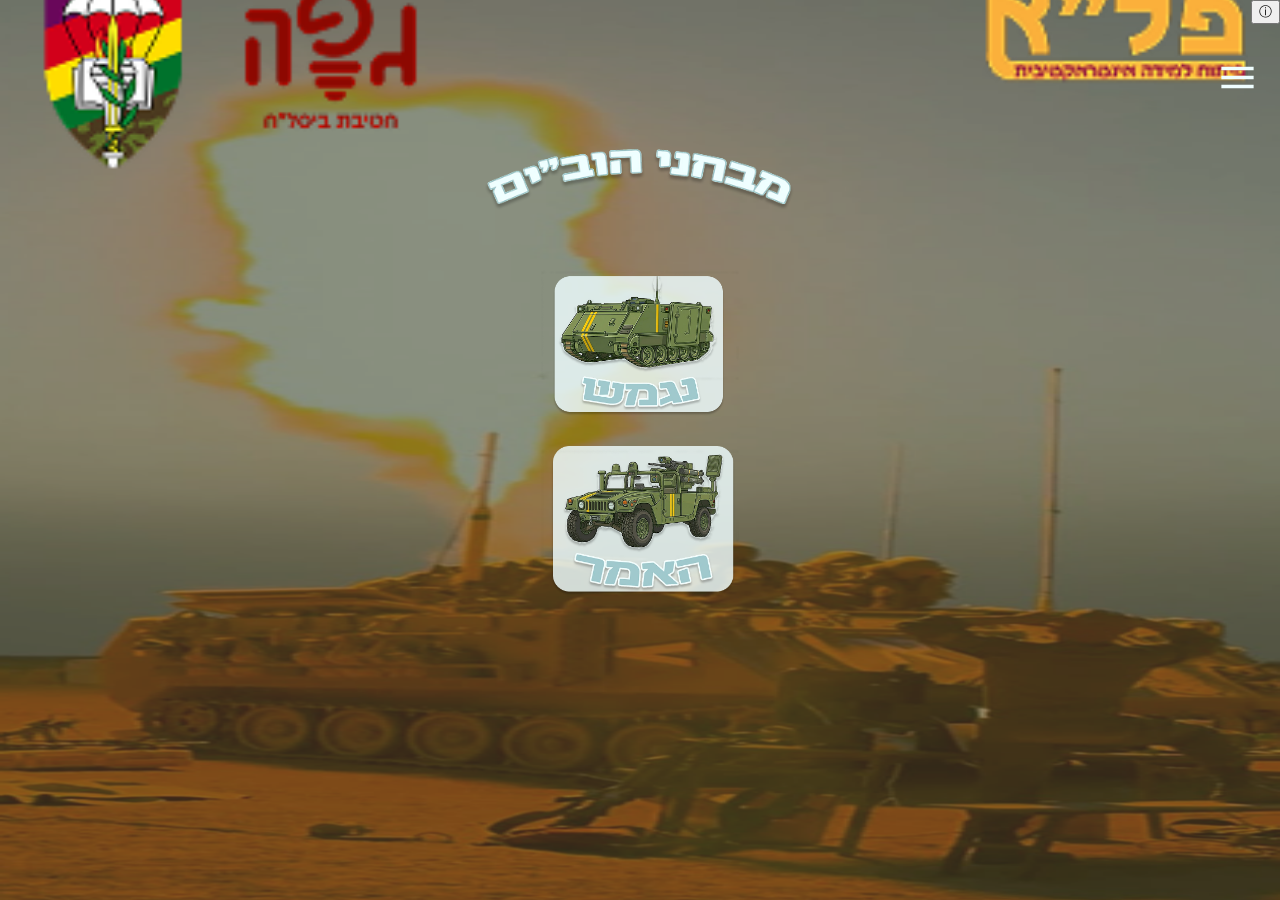
<file: page2.html>
<!DOCTYPE html>
<html lang="en">

<head>
  <meta charset="UTF-8">
  <meta name="viewport" content="width=device-width, initial-scale=1.0">
  <title>טעויות ירי</title>
  <link rel="stylesheet" href="index.css">
</head>

<body>
  <img class="navbar" src="assets/elements/logo.png" alt="icon 1">
  <img class="title" src="assets/elements/hobim.png" alt="icon 1">
<button id="infoBtn">
    ⓘ
</button>
    <div id="infoPopup" class="infoPopup">

    <div class="infoBox">

          <p>
לפניך מבחני הו"בים. בחר בנגמש / האמר ובמבחן הרלוונטי עבורך ובצע אותו.        </p>
                <button id="closeInfo">סגור</button>



    </div>

</div>
    <button id="menuBtn" class="menuBtn">

      <svg id="menuIcon" xmlns="http://www.w3.org/2000/svg" viewBox="0 -960 960 960">

        <path d="M120-240v-80h720v80H120Zm0-200v-80h720v80H120Zm0-200v-80h720v80H120Z" />

      </svg>

    </button>

    <div id="overlay"></div>

    <nav id="sideMenu">

      <a href="index.html">דף הבית</a>

      <a href="page1.html">טעויות ירי</a>

      <a href="page2.html">מבחני הו"בים</a>

      <a href="page3.html">בד״חים</a>

      <a href="page4.html">צייר על המרגמה</a>

    </nav>
   <div class="vehicleContainer">

    <img src="assets/titles/nag.png"
         class="vehicleBtn"
         id="nagmashBtn">

    <img src="assets/titles/ha.png"
         class="vehicleBtn"
         id="hummerBtn">

</div>


<div id="detailsPopup" class="popup">

    <div class="popupBox">
        <button id="closeDetails" class="closeDetails">
    ×
</button>
    </button>
        <h2>פרטים אישיים</h2>




        <input
        type="text"
        id="fullName"
        placeholder="שם מלא">


        <input
        type="number"
        id="battalion"
        placeholder="מספר גדוד">


        <button id="saveDetails">
            התחלת מבחן
        </button>

    </div>

</div>

<div id="testsContainer"></div>
</body>
<script>
       window.addEventListener("load", () => {
    const hasVisited = localStorage.getItem("infoSeen");

    if (!hasVisited) {
        infoPopup.classList.add("show");
        localStorage.setItem("infoSeen", "true");
    }
});
  const menuBtn =
    document.getElementById("menuBtn");

  const sideMenu =
    document.getElementById("sideMenu");

  const overlay =
    document.getElementById("overlay");

  menuBtn.addEventListener("click", () => {

    sideMenu.classList.toggle("active");

    overlay.classList.toggle("active");

    menuBtn.classList.toggle("active");

  });

  overlay.addEventListener("click", closeMenu);

  function closeMenu() {

    sideMenu.classList.remove("active");

    overlay.classList.remove("active");

    menuBtn.classList.remove("active");
  }

  const infoBtn = document.getElementById("infoBtn");
const infoPopup = document.getElementById("infoPopup");
const closeInfo = document.getElementById("closeInfo");

infoBtn.onclick = () => infoPopup.classList.add("show");

closeInfo.onclick = () => infoPopup.classList.remove("show");

infoPopup.onclick = e => {

    if (e.target === infoPopup) {

        infoPopup.classList.remove("show");
    }
};
const testsContainer = document.getElementById("testsContainer");

const popup = document.getElementById("detailsPopup");

const saveBtn = document.getElementById("saveDetails");
const closeDetails = document.getElementById("closeDetails");
const vehiclesContainer = document.getElementById("vehiclesContainer");
const nagmashBtn = document.getElementById("nagmashBtn");
const hummerBtn = document.getElementById("hummerBtn");
let selectedVehicle = "";
let selectedTest = "";
let selectedFile = "";

const tests = {
    nagmash: [
        {
            name: "קשת",
            file: "test.html"
        },
        {
            name: "פצמר אינרטי",
            file: "test.html"
        },
        {
            name: "עוקץ פלדה",
            file: "test.html"
        },
        {
            name: "נגמש",
            file: "test.html"
        },
        {
            name: "אלפא",
            file: "test.html"
        },
    ],

    hamer: [
        {
            name: "האמר",
            file: "test.html"
        },
        {
            name: "חנית",
            file: "test.html"
        },
        {
            name: "רגל עץ",
            file: "test.html"
        },
        {
            name: "פצמר אינרטי",
            file: "test.html"
        },
        {
            name: "עוקץ פלדה",
            file: "test.html"
        },
    ]
};

closeDetails.onclick = () => {
    popup.classList.remove("show");
};
function showTests(vehicle){

    selectedVehicle = vehicle;

    testsContainer.innerHTML = "";

    // מקטין את הכפתור שנבחר
    const selectedBtn =
        vehicle === "nagmash" ? nagmashBtn : hummerBtn;

    const otherBtn =
        vehicle === "nagmash" ? hummerBtn : nagmashBtn;

    selectedBtn.classList.add("selectedVehicle");
    otherBtn.style.display = "none";

    // כפתור חזרה
    const backBtn = document.createElement("button");
    backBtn.className = "backVehicleBtn";
    backBtn.innerText = "←";

    backBtn.onclick = () => {

        testsContainer.innerHTML = "";

        selectedBtn.classList.remove("selectedVehicle");
        otherBtn.style.display = "flex";

    };

    testsContainer.appendChild(backBtn);

    tests[vehicle].forEach(test=>{

        const btn = document.createElement("button");

        btn.className = "testBtn";
        btn.textContent = test.name;

        btn.onclick = ()=>{

            selectedTest = test.name;
            selectedFile = test.file;

            popup.classList.add("show");

        };

        testsContainer.appendChild(btn);

    });

}

document.getElementById("nagmashBtn").onclick = () => {
    showTests("nagmash");
};

document.getElementById("hummerBtn").onclick = () => {
    showTests("hamer");
};

saveBtn.onclick = () => {

    const fullName = document.getElementById("fullName").value.trim();
    const battalion = document.getElementById("battalion").value.trim();

    if (!fullName || !battalion) {
        alert("יש למלא את כל הפרטים");
        return;
    }


    sessionStorage.setItem("fullName", fullName);

    sessionStorage.setItem("battalion", battalion);

    sessionStorage.setItem("vehicle", selectedVehicle);

    sessionStorage.setItem("test", selectedTest);


    sessionStorage.setItem(
        "testId",
        selectedTest
    );


    popup.classList.remove("show");


    window.location.href = "test.html";

};
</script>


<div class="dots"></div>
</body>

<style>
  * {
    box-sizing: border-box;
  }

  body {
    margin: 0;
    overflow-x: hidden;
    margin: 0;
    min-height: 100vh;
    background-image: url("assets/backgrounds/bg1.png");
    background-size: 100vw 100vh;
    background-position: center;
    background-repeat: repeat-y;
    direction: rtl;
    font-family: "secular";

  }

  .header {
    position: fixed;
    top: 0;
    width: 100%;
    height: 90px;
    display: flex;
    justify-content: center;
    align-items: center;
    background: transparent;
    z-index: 1000;
  }
.selectedVehicle{

    position: fixed;

    top: 0%;

    left: 50%;

    transform: translateX(-50%) scale(.8);

    width: 300px;

    display: flex;
    flex-direction: column;
    align-items: center;
    justify-content: center;

    background: transparent !important;
    box-shadow: none !important;

    z-index: 1000;

    transition: .35s;
}

.backVehicleBtn{

    position: absolute;

    top:-50%;

    left: 20px;

    padding: 8px 16px;

    border: none;
    border-radius: 30px;

    background: rgba(231, 253, 254, 0);

    color: rgba(231,253,254,.9);

    font-family: secular;
    font-size: 1.6rem;
    font-weight: 600;

    box-shadow: 0 4px 10px rgba(0,0,0,.15);

    cursor: pointer;

    z-index: 1001;

    transition: .2s;
}

.backVehicleBtn:active{
    transform: scale(.95);
}

  .title {
    top: 20vh;
    width: min(70vw, 320px);
  }

  /* ===== WRAPPER ===== */
  .cardsWrapper {
    margin-top: -50px;
    width: 100%;
  }

  /* ===== TRACK ===== */
  .cardsTrack {
    display: flex;
    gap: 10px;
    overflow-x: auto;
    scroll-snap-type: x mandatory;
    -webkit-overflow-scrolling: touch;
    padding: 10px 10px;

    scrollbar-width: none;
  }

  .cardsTrack::-webkit-scrollbar {
    display: none;
  }

  /* ===== CARD ===== */
  .card {
    flex: 0 0 70vw;
    scroll-snap-align: center;

    background: #e7fdfea9;
    border-radius: 24px;
    padding: 10px;

    height: 55vh;

    box-shadow: 0 10px 25px rgba(0, 0, 0, 0.12);

    opacity: 0.5;
    transform: scale(0.95);
    transition: 0.3s;
  }

  .card.active {
    opacity: 1;
    transform: scale(1);
  }

  .cardContent {
    height: 100%;
    overflow-y: auto;
    direction: rtl;
    color: #5d6940;
    font-size: 1.1rem;
  }

  /* ===== TITLE INSIDE CARD ===== */
  h2 {
    text-align: center;
    color: #304d2f;
    font-size: 1.4rem;
  }

  /* ===== DOTS ===== */
  .dots {
    position: fixed;
    bottom: 12px;
    left: 50%;
    transform: translateX(-50%);
    display: flex;
    gap: 6px;
  }

  .dot {
    width: 7px;
    height: 7px;
    border-radius: 50%;
    background: #bbb;
  }

  .dot.active {
    background: #222;
  }

  /* ===== MENU ===== */
  .menuBtn {
    position: fixed;
    top: 50px;
    right: 15px;
    width: 55px;
    height: 55px;
    background: none;
    border: none;
    z-index: 1100;
  }

  
  #sideMenu.active {
    right: 0;
  }


  #overlay {
    position: fixed;
    inset: 0;
    background: rgba(0, 0, 0, 0.4);
    opacity: 0;
    pointer-events: none;
    transition: 0.3s;
    z-index: 1000;
  }

  #overlay.active {
    opacity: 1;
    pointer-events: all;
  }
#sideMenu a{

    text-decoration:none;

    color:#5d6940;

    font-size:1.8rem;

    font-weight: 580;

    padding:2vh 2vw;

    border-bottom:1px solid rgba(0,0,0,.08);

    transition:.25s;
}

  #sideMenu a:hover {

    background: #dce7d0;
  }

  :root {

    --menuColor: #EFFEFF;
    --menuOpenColor: #88b84d;

    --menuWidth: 55vw;

  }

  #sideMenu {

    position: fixed;

    top: 0;
    right: -100%;

    width: var(--menuWidth);

    height: 100vh;

    background: rgba(245, 250, 248, .95);

    backdrop-filter: blur(12px);

    border-radius: 30px 0 0 30px;

    display: flex;

    flex-direction: column;

    padding-top: 12vh;

    transition: .4s ease;

    z-index: 1000;
  }

  #sideMenu.active {

    right: 0;
  }

  
.infoBtn{
    position:fixed;
    top:92%;
    left:15px;
    width:28px;
    height:28px;
    border-radius:50%;
    border:none;
    background:#516b42;
    color:white;
    font-size:1.5rem;
    z-index:2000;
}

.infoPopup{
    position:fixed;
    inset:0;
    background:rgba(0,0,0,.4);
    display:none;
    justify-content:center;
    align-items:center;
    z-index:3000;
}

.infoPopup.show{
    display:flex;
}

.infoBox{
    background:#effeffc5;
    padding:10px;
    border-radius:20px;
    width:60%;
    max-width:300px;
    color: #516b42;
    text-align:center;
    font-size: 1.2rem;
    
}

#closeInfo{
      background:#effeffc5;
    padding:2px;
    border-radius:20px;
    width:60%;
    max-width:300px;
    color: #516b42;
    border: none;
    text-align:center;
     box-shadow: 0 6px 18px rgba(0, 0, 0, 0.2);
    font-size: 1.8rem;
    font-weight: 600;
    font-family: secular;
}
.vehicleContainer{
position: absolute;
    display:flex;
    flex-direction: column;
    justify-content:center;
top: 30%;
    gap:30px;
   left: 50%;
    transform: translateX(-50%);
   

}

.vehicleBtn{

    width:200px;

    cursor:pointer;

    transition:.3s;

}

.vehicleBtn:hover{

    transform:scale(1.05);

}

#testsContainer{

    position:absolute;
    top:55%;
    left:50%;
    transform:translateX(-50%);

    width:90%;

    display:grid;

    grid-template-columns: repeat(2, 1fr);

    gap:18px;

    justify-items:center;

}

.testBtn{

    width:40vw;

    height:50px;
cursor: pointer;
    border:none;

    border-radius:15px;

    background:#5d6940a5;

    color:#EFFEFF;

    font-size:1.5rem;

    font-family:secular;
    

}

.popup{

    position:fixed;

    inset:0;

    background:rgba(0,0,0,.45);

    display:none;

    justify-content:center;

    align-items:center;

    z-index:5000;

}

.popup.show{

    display:flex;

}

.popupBox{

    width:320px;

    background:#effeffbd;

    padding:20px;

    border-radius:20px;

    display:flex;

    flex-direction:column;

    gap:15px;

}

.popupBox input{

    height:45px;

    border-radius:12px;

    border:1px solid #ccc;


    padding:10px;
    font-family: secular;
    font-size:18px;

}

.popupBox button{

    height:45px;

    border:none;

    border-radius:12px;

    background:#5d6940;

    color:#effeff74;

    font-size:20px;
    font-family: secular;

}
.selectedVehicle{

    width:40vw;

    display:block;

    margin:auto;

}
/* #testsContainer{

    position:absolute;
    top:35%;
    left:50%;
    transform:translateX(-50%);

    width:100%;

    display:flex;
    flex-direction:column;
    align-items:center;

} */

@keyframes slideUp {

    from{
        opacity:0;
        transform:translateY(40px);
    }

    to{
        opacity:1;
        transform:translateY(0);
    }

}

.testBtn{

    animation:slideUp .45s ease forwards;
    opacity:0;

}

.testBtn:nth-child(1){animation-delay:.05s;}
.testBtn:nth-child(2){animation-delay:.12s;}
.testBtn:nth-child(3){animation-delay:.19s;}
.testBtn:nth-child(4){animation-delay:.26s;}
.testBtn:nth-child(5){animation-delay:.33s;}

.popup.show{

    display:flex;

}

.popupBox{

    transform:scale(.8);
    opacity:0;
    transition:.3s;

}

.popup.show .popupBox{

    transform:scale(1);
    opacity:1;

}

.backBtn{

    position: absolute;
top: -30%;
    width:10vw;
   left:10%;
    transform:translateX(-50%);
    height:4vh;

    border:none;

    border-radius:15px;

    background:#effeff;

    color:#516b42;

    font-size:1.1rem;

    font-family:secular;

    box-shadow:0 5px 15px rgba(0,0,0,.15);

}

.popupBox{

    width:320px;

    background:#effeffbd;

    padding:20px;

    border-radius:20px;

    display:flex;

    flex-direction:column;

    gap:15px;

    position:relative; /* חשוב */
}


#closeDetails{

    position:absolute;

    top:10px;

    left:12px;

    width:30px;
    height:30px;

    border:none;
    border-radius:60%;

    background:#5d694000;

    color:#5d6940;

    font-size:2rem;

    font-weight:bold;

    cursor:pointer;

    display:flex;
    justify-content:center;
    align-items:center;

    padding:0;

    /* box-shadow:0 4px 10px rgba(0,0,0,0.2); */

    transition:.2s;

}


.closeDetails:active{

    transform:scale(.85);

}
#saveDetails{

    height:50px;

    border:none;

    border-radius:18px;

    background:#5d6940;

    color:#EFFEFF;

    font-size:1.5rem;

    font-family:secular;

    cursor:pointer;

    box-shadow:0 6px 15px rgba(0,0,0,.25);

    transition:.2s;

}


#saveDetails:active{

    transform:scale(.95);

    background:#3f512d;

}
</style>
</html>
</file>
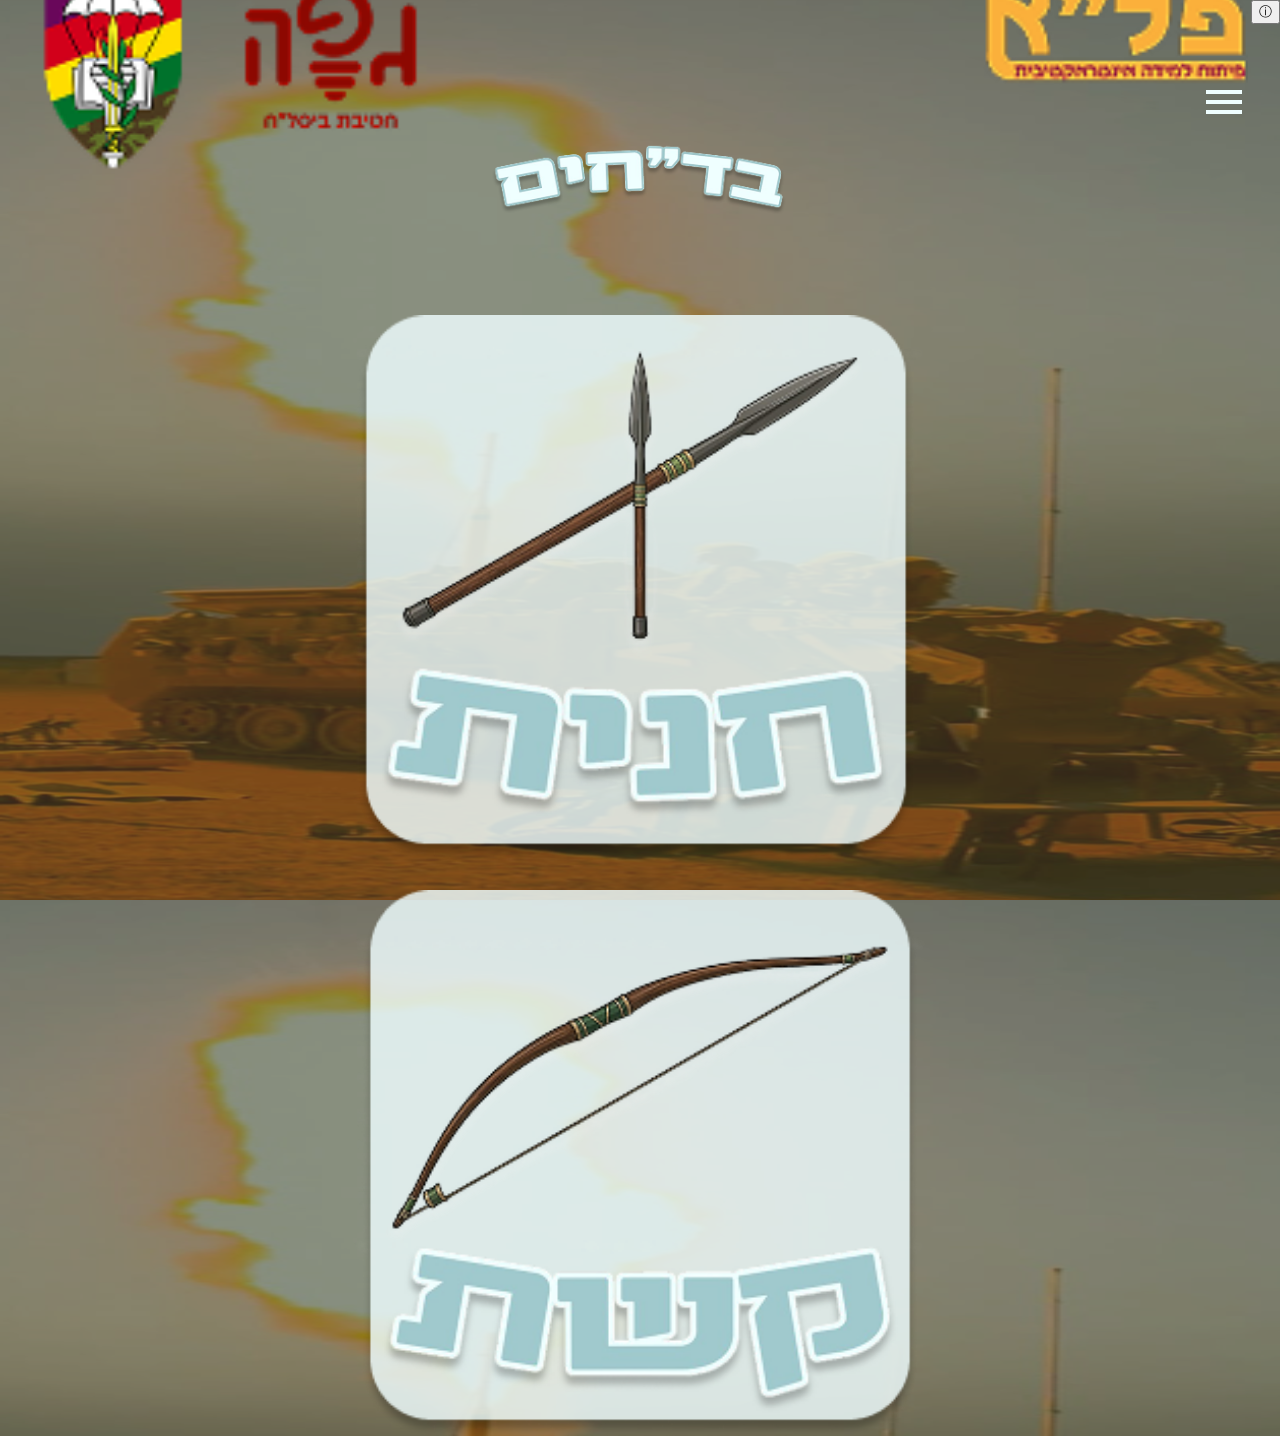
<file: page3.html>
<!DOCTYPE html>
<html lang="en">

<head>
  <meta charset="UTF-8">
  <meta name="viewport" content="width=device-width, initial-scale=1.0">
  <title>בד"חים</title>
  <link rel="stylesheet" href="index.css">
</head>

<body>
  <img class="navbar" src="assets/elements/logo.png" alt="icon 1">
  <img class="title" src="assets/elements/badahim.png" alt="icon 1">
 
 <div id="categoryScreen" class="categoryScreen">

    <img class="categoryBtn" id="btn1" src="assets/titles/h.png">

    <img class="categoryBtn" id="btn2" src="assets/titles/k.png">

</div>

<div id="viewer" class="viewer"></div>
     
      </div>
    </div>
<button id="infoBtn">
    ⓘ
</button>
    <div id="infoPopup" class="infoPopup">

    <div class="infoBox">

          <p>
לפנייך בד"חים, בחר בחנית / קשת וגלול למטה ולמעלה לצפייה בכל הבד"חים.        </p>
                <button id="closeInfo">סגור</button>



    </div>

</div>
    <button id="menuBtn" class="menuBtn">

      <svg id="menuIcon" xmlns="http://www.w3.org/2000/svg" viewBox="0 -960 960 960">

        <path d="M120-240v-80h720v80H120Zm0-200v-80h720v80H120Zm0-200v-80h720v80H120Z" />

      </svg>

    </button>

    <div id="overlay"></div>

    <nav id="sideMenu">

      <a href="index.html">דף הבית</a>

      <a href="page1.html">טעויות ירי</a>

      <a href="page2.html">מבחני הו"בים</a>

      <a href="page3.html">בד״חים</a>

      <a href="page4.html">צייר על המרגמה</a>

    </nav>
</body>
<script>
        window.addEventListener("load", () => {
    const hasVisited = localStorage.getItem("infoSeen");

    if (!hasVisited) {
        infoPopup.classList.add("show");
        localStorage.setItem("infoSeen", "true");
    }
});
  const menuBtn =
    document.getElementById("menuBtn");

  const sideMenu =
    document.getElementById("sideMenu");

  const overlay =
    document.getElementById("overlay");

  menuBtn.addEventListener("click", () => {

    sideMenu.classList.toggle("active");

    overlay.classList.toggle("active");

    menuBtn.classList.toggle("active");

  });

  overlay.addEventListener("click", closeMenu);

  function closeMenu() {

    sideMenu.classList.remove("active");

    overlay.classList.remove("active");

    menuBtn.classList.remove("active");
  }

  const albums = {

    btn1:[
        "assets/elements/h1.jpg",
        "assets/elements/h2.jpg",
        "assets/elements/h3.jpg",
        "assets/elements/h4.jpg",
        "assets/elements/h5.jpg",
        "assets/elements/h6.jpg",
        "assets/elements/h7.jpg",
        "assets/elements/h8.jpg",
    ],

    btn2:[
        "assets/elements/k1.jpg",
        "assets/elements/k2.jpg",
        "assets/elements/k3.jpg",
        "assets/elements/k4.jpg",
        "assets/elements/k5.jpg",
        "assets/elements/k6.jpg",
        "assets/elements/k7.jpg",
        "assets/elements/k8.jpg",
        "assets/elements/k9.jpg",
        "assets/elements/k10.jpg",
      
    ]

};

const categoryScreen=document.getElementById("categoryScreen");
const viewer=document.getElementById("viewer");

document.getElementById("btn1").onclick=()=>openAlbum("btn1");
document.getElementById("btn2").onclick=()=>openAlbum("btn2");

function openAlbum(name){

    categoryScreen.style.display="none";

    viewer.style.display="block";

    viewer.innerHTML="";

    albums[name].forEach(src=>{

        const img=document.createElement("img");

        img.src=src;

        viewer.appendChild(img);

    });

}

function openAlbum(name){

    if (navigator.vibrate) navigator.vibrate(20);

    categoryScreen.style.display="none";
    viewer.style.display="block";
    viewer.innerHTML="";

    albums[name].forEach(src=>{
        const img=document.createElement("img");
        img.src=src;
        viewer.appendChild(img);
    });
}

const infoBtn=document.getElementById("infoBtn");
const infoPopup=document.getElementById("infoPopup");
const closeInfo=document.getElementById("closeInfo");

infoBtn.onclick=()=>infoPopup.classList.add("show");
closeInfo.onclick=()=>infoPopup.classList.remove("show");

infoPopup.onclick=(e)=>{
    if(e.target===infoPopup){
        infoPopup.classList.remove("show");
    }
};
</script>


<div class="dots"></div>
</body>

<style>
  * {
    box-sizing: border-box;
  }

  body {
    margin: 0;
    overflow-x: hidden;
    margin: 0;
    min-height: 100vh;
    background-image: url("assets/backgrounds/bg1.png");
    background-size: 100vw 100vh;
    background-position: center;
    background-repeat: repeat-y;
    direction: rtl;
    font-family: "secular";

  }



  .title {
    top: 20vh;
    width: min(70vw, 320px);
  }

:root{

    --menuColor:#EFFEFF;
    --menuOpenColor:#88b84d;

    --menuWidth:55vw;

}

/* ================= MENU BUTTON ================= */

.menuBtn{

    position:absolute;

    top:8vh;
    right:2vw;

    width:60px;
    height:60px;

    border:none;

    background:none;

    cursor:pointer;

    z-index:1001;
}

#menuIcon{

    width:100%;
    height:100%;

    fill:var(--menuColor);

    transition:.3s;
}

.menuBtn.active #menuIcon{

    fill:var(--menuOpenColor);
    
}

.menuBtn.active{
    display: none;
}


#sideMenu{

    position:fixed;

    top:0;
    right:-100%;

    width:var(--menuWidth);

    height:100vh;

    background:rgba(245,250,248,.95);

    backdrop-filter:blur(12px);

    border-radius:30px 0 0 30px;

    display:flex;

    flex-direction:column;

    padding-top:12vh;

    transition:.4s ease;

    z-index:100000;
}

#sideMenu.active{

    right:0;
}

#sideMenu a{

    text-decoration:none;

    color:#5d6940;

    font-size:1.8rem;

    font-weight: 580;

    padding:2vh 2vw;

    border-bottom:1px solid rgba(0,0,0,.08);

    transition:.25s;
}

#sideMenu a:hover{

    background:#dce7d0;
}

 .categoryScreen{
    position:absolute;
    top:35%;
    width:100%;
    display:flex;
    flex-direction:column;
    align-items:center;
    gap:30px;
}

.categoryBtn{
    width:45vw;
    cursor:pointer;
}
.viewer{
    display:none;

    position:absolute;
    top:65%;
    left:50%;
    transform:translate(-50%,-50%);

    width:70vw;
    height:70vh;

    overflow-y:auto;
    scroll-snap-type:y mandatory;

}

.viewer::-webkit-scrollbar{
    display:none;
}

.viewer img{
    width:100%;
    height:80vh;

    object-fit:contain;

    scroll-snap-align:start;

    background: #effeff00;
}

.categoryBtn{
    width:45vw;
    cursor:pointer;

    transition:transform .18s ease,
               filter .18s ease,
               opacity .25s ease;
}

.categoryBtn:hover{
    transform:scale(1.05);
}

.categoryBtn:active{
    transform:scale(0.92);
}

.categoryBtn.clicked{
    transform:scale(0.88);
    opacity:0;
    filter:blur(4px);
}


.infoBtn{
    position:fixed;
    top:92%;
    left:15px;
    width:28px;
    height:28px;
    border-radius:50%;
    border:none;
    background:#516b42;
    color:white;
    font-size:1.5rem;
    z-index:200000;
}

.infoPopup{
    position:fixed;
    inset:0;
    background:rgba(0,0,0,.4);
    display:none;
    justify-content:center;
    align-items:center;
    z-index:3000;
}

.infoPopup.show{
    display:flex;
}

.infoBox{
    background:#effeffc5;
    padding:10px;
    border-radius:20px;
    width:60%;
    max-width:300px;
    color: #516b42;
    text-align:center;
    font-size: 1.2rem;
    
}

#closeInfo{
      background:#effeffc5;
    padding:2px;
    border-radius:20px;
    width:60%;
    max-width:300px;
    color: #516b42;
    border: none;
    text-align:center;
     box-shadow: 0 6px 18px rgba(0, 0, 0, 0.2);
    font-size: 1.8rem;
    font-weight: 600;
    font-family: secular;
}

</style>
</html>
</file>
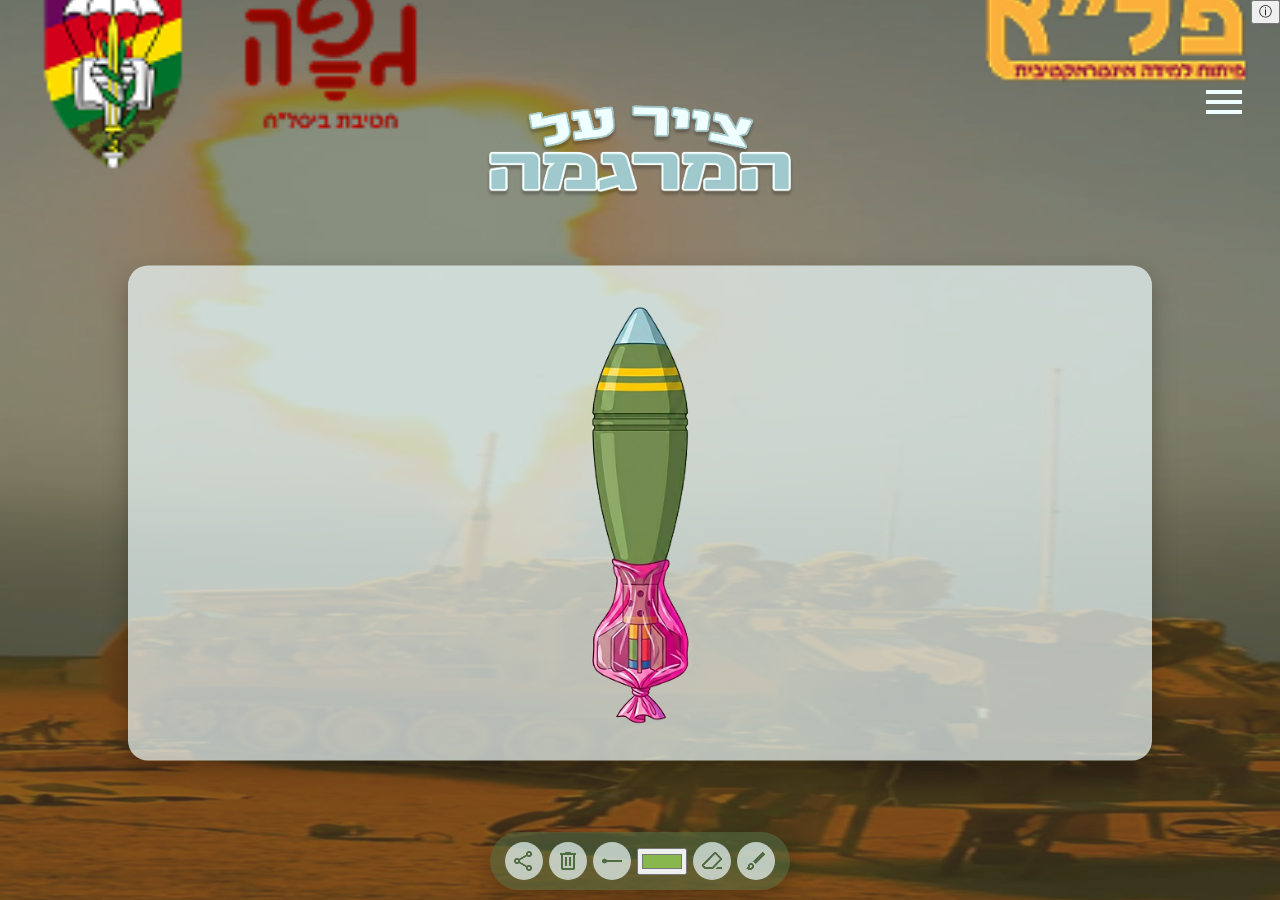
<file: page4.html>
<!DOCTYPE html>
<html lang="en">

<head>
  <meta charset="UTF-8">
  <meta name="viewport" content="width=device-width, initial-scale=1.0">
  <title>צייר על המרגמה</title>
  <link rel="stylesheet" href="index.css">
</head>

<body>
  <img class="navbar" src="assets/elements/logo.png" alt="icon 1">
  <img class="title" src="assets/elements/drawOnTheMargema.png" alt="icon 1">
<button id="infoBtn">
    ⓘ
</button>
<div id="infoPopup" class="infoPopup">

    <div class="infoBox">

          <p>
             כמו שאנו כותבים על המרגמות לפני שיגור, בביסלח אפשר לעשות זאת גם דיגיטלית. ציירו / כתבו על המרגמה ושלחו (שגרו) לאנשים שאתם אוהבים בעזרת כפתור השיתוף מצד שמאל למטה. בהצלחה!
        </p>
                <button id="closeInfo">סגור</button>



    </div>

</div>
 <div class="drawArea">

    <img id="baseImage" src="assets/elements/margema.png">

    <canvas id="paintCanvas"></canvas>

</div>
<div class="toolbar">

    <button id="penBtn" class="toolBtn activeTool">
        <img src="assets/icons/draw.png" alt="">
    </button>

    <button id="eraserBtn" class="toolBtn">
        <img src="assets/icons/erase.png" alt="">
    </button>

    <input type="color" id="colorPicker" value="#88b84d">

    <div class="sizeBox">

        <button id="sizeBtn" class="toolBtn">
            <img src="assets/icons/size.png" alt="">
        </button>

        <div id="sizePopup" class="sizePopup">
            <input
                type="range"
                id="sizePicker"
                min="2"
                max="30"
                value="5">

            <span id="sizeValue">5</span>
        </div>

    </div>

    <button id="clearBtn" class="toolBtn">
        <img src="assets/icons/delete.png" alt="">
    </button>

    <button id="shareBtn" class="toolBtn">
        <img src="assets/icons/share.png" alt="">
    </button>

</div>
</div>
      </div>
    </div>
    <button id="menuBtn" class="menuBtn">

      <svg id="menuIcon" xmlns="http://www.w3.org/2000/svg" viewBox="0 -960 960 960">

        <path d="M120-240v-80h720v80H120Zm0-200v-80h720v80H120Zm0-200v-80h720v80H120Z" />

      </svg>

    </button>
<!-- <div class="inst">צייר על המרגמה ושגר אותה למישהו שאתה אוהב!</div> -->
    <div id="overlay"></div>

    <nav id="sideMenu">

      <a href="index.html">דף הבית</a>

      <a href="page1.html">טעויות ירי</a>

      <a href="page2.html">מבחני הו"בים</a>

      <a href="page3.html">בד״חים</a>

      <a href="page4.html">צייר על המרגמה</a>

    </nav>
</body>
<script>
    window.addEventListener("load", () => {
    const hasVisited = localStorage.getItem("infoSeen");

    if (!hasVisited) {
        infoPopup.classList.add("show");
        localStorage.setItem("infoSeen", "true");
    }
    const img = document.getElementById("baseImage");

img.onload = () => {
    resizeCanvas();
};
});
  const menuBtn =
    document.getElementById("menuBtn");

  const sideMenu =
    document.getElementById("sideMenu");

  const overlay =
    document.getElementById("overlay");

  menuBtn.addEventListener("click", () => {

    sideMenu.classList.toggle("active");

    overlay.classList.toggle("active");

    menuBtn.classList.toggle("active");

  });

  overlay.addEventListener("click", closeMenu);

  function closeMenu() {

    sideMenu.classList.remove("active");

    overlay.classList.remove("active");

    menuBtn.classList.remove("active");
  }

 const canvas = document.getElementById("paintCanvas");
const ctx = canvas.getContext("2d");

function resizeCanvas() {

    const rect = canvas.getBoundingClientRect();
    const ratio = window.devicePixelRatio || 1;

    canvas.width = rect.width * ratio;
    canvas.height = rect.height * ratio;

    ctx.setTransform(ratio, 0, 0, ratio, 0, 0);

    ctx.lineCap = "round";
    ctx.lineJoin = "round";
}

resizeCanvas();
window.addEventListener("resize", resizeCanvas);

let drawing = false;
let color = "#516b42";
let size = 5;
let erase = false;

function getPos(e) {
    return {
        x: e.offsetX,
        y: e.offsetY
    };
}

/* ---------- ציור ---------- */

function start(e) {

    e.preventDefault();

    drawing = true;

    const p = getPos(e);

    ctx.beginPath();
    ctx.moveTo(p.x, p.y);
}

function draw(e) {

    if (!drawing) return;

    e.preventDefault();

    const p = getPos(e);

    ctx.globalCompositeOperation = erase
        ? "destination-out"
        : "source-over";

    ctx.strokeStyle = color;
    ctx.lineWidth = erase ? 25 : size;

    ctx.lineTo(p.x, p.y);
    ctx.stroke();
}

function stop() {

    drawing = false;
}

/* ---------- Pointer Events (עובד גם במחשב וגם באייפון) ---------- */

canvas.addEventListener("pointerdown", start);
canvas.addEventListener("pointermove", draw);
window.addEventListener("pointerup", stop);
window.addEventListener("pointercancel", stop);

/* ---------- צבע ---------- */

colorPicker.oninput = e => {

    erase = false;
    color = e.target.value;
};

/* ---------- מחק ---------- */

eraserBtn.onclick = () => {

    erase = true;
};

/* ---------- ניקוי ---------- */

clearBtn.onclick = () => {

    ctx.clearRect(0, 0, canvas.width, canvas.height);
};

/* ---------- שיתוף ---------- */

shareBtn.onclick = async () => {

    const out = document.createElement("canvas");

    out.width = canvas.width;
    out.height = canvas.height;

    const octx = out.getContext("2d");

    octx.fillStyle = "#fff";
    octx.fillRect(0, 0, out.width, out.height);

    const img = document.getElementById("baseImage");

    octx.drawImage(img, 0, 0, out.width, out.height);
    octx.drawImage(canvas, 0, 0);

    const blob = await new Promise(r => out.toBlob(r));

    const file = new File(
        [blob],
        "drawing.png",
        { type: "image/png" }
    );

    if (navigator.canShare) {

        navigator.share({

            files: [file],

            title: "הנה הציור שלי על המרגמה, אין על קורס מרגמות בביסלח!"

        });

    }

};

/* ---------- גודל עט ---------- */

const sizeBtn = document.getElementById("sizeBtn");
const sizePopup = document.getElementById("sizePopup");
const sizePicker = document.getElementById("sizePicker");
const sizeValue = document.getElementById("sizeValue");

sizeBtn.onclick = () => {

    sizePopup.classList.toggle("show");
};

sizePicker.oninput = e => {

    size = Number(e.target.value);
    sizeValue.textContent = size;
};

/* ---------- חלון מידע ---------- */

const infoBtn = document.getElementById("infoBtn");
const infoPopup = document.getElementById("infoPopup");
const closeInfo = document.getElementById("closeInfo");

infoBtn.onclick = () => infoPopup.classList.add("show");

closeInfo.onclick = () => infoPopup.classList.remove("show");

infoPopup.onclick = e => {

    if (e.target === infoPopup) {

        infoPopup.classList.remove("show");
    }
};
</script>


<div class="dots"></div>
</body>

<style>
  * {
    box-sizing: border-box;
  }

  body {
    margin: 0;
    overflow-x: hidden;
    margin: 0;
    min-height: 100vh;
    background-image: url("assets/backgrounds/bg1.png");
    background-size: 100vw 100vh;
    background-position: center;
    background-repeat: repeat-y;
    direction: rtl;
    font-family: "secular";

  }
.toolBtn svg{
    width:22px;
    height:22px;
    display:block;
    flex-shrink:0;
    fill:#516b42;
}


  .title {
    top: 17vh;
    width: min(70vw, 320px);
  }

:root{

    --menuColor:#EFFEFF;
    --menuOpenColor:#88b84d;

    --menuWidth:55vw;

}

/* ================= MENU BUTTON ================= */

.menuBtn{

    position:absolute;

    top:8vh;
    right:2vw;

    width:60px;
    height:60px;

    border:none;

    background:none;

    cursor:pointer;

    z-index:1001;
}

#menuIcon{

    width:100%;
    height:100%;

    fill:var(--menuColor);

    transition:.3s;
}

.menuBtn.active #menuIcon{

    fill:var(--menuOpenColor);
    
}

.menuBtn.active{
    display: none;
}


#sideMenu{

    position:fixed;

    top:0;
    right:-100%;

    width:var(--menuWidth);

    height:100vh;

    background:rgba(245,250,248,.95);

    backdrop-filter:blur(12px);

    border-radius:30px 0 0 30px;

    display:flex;

    flex-direction:column;

    padding-top:12vh;

    transition:.4s ease;

    z-index:100000;
}

#sideMenu.active{

    right:0;
}

#sideMenu a{

    text-decoration:none;

    color:#5d6940;

    font-size:1.8rem;

    font-weight: 580;

    padding:2vh 2vw;

    border-bottom:1px solid rgba(0,0,0,.08);

    transition:.25s;
}

#sideMenu a:hover{

    background:#dce7d0;
}

 .categoryScreen{
    position:absolute;
    top:35%;
    width:100%;
    display:flex;
    flex-direction:column;
    align-items:center;
    gap:30px;
}

.categoryBtn{
    width:45vw;
    cursor:pointer;
}
.viewer{
    display:none;

    position:absolute;
    top:65%;
    left:50%;
    transform:translate(-50%,-50%);

    width:70vw;
    height:70vh;

    overflow-y:auto;
    scroll-snap-type:y mandatory;

}

.viewer::-webkit-scrollbar{
    display:none;
}

.viewer img{
    width:100%;
    height:80vh;

    object-fit:contain;

    scroll-snap-align:start;

    background: #effeff00;
}

.categoryBtn{
    width:45vw;
    cursor:pointer;

    transition:transform .18s ease,
               filter .18s ease,
               opacity .25s ease;
}

.categoryBtn:hover{
    transform:scale(1.05);
}

.categoryBtn:active{
    transform:scale(0.92);
}

.categoryBtn.clicked{
    transform:scale(0.88);
    opacity:0;
    filter:blur(4px);
}

.drawArea{

    position:absolute;

    top:57%;

    left:50%;

    transform:translate(-50%,-50%);

    width:80vw;

    height:55vh;

    border-radius:20px;

    overflow:hidden;

    background:#effeffae;

    box-shadow:0 10px 25px rgba(0,0,0,.25);

}

#baseImage{

    position:absolute;

    width:100%;

    height:100%;

    object-fit:contain;

    pointer-events:none;
}

#paintCanvas{

    position:absolute;

    width:100%;

    height:100%;

    touch-action:none;
}

.toolbar{

    position:fixed;

    bottom:10px;

    left:50%;

    transform:translateX(-50%);

    display:flex;

    align-items:center;

    gap:6px;

    background:#516b4294;      /* הצבע האחיד */

    padding:10px 15px;

    border-radius:60px;

    box-shadow:0 8px 25px rgba(0,0,0,.25);

    z-index:500;
}


.toolBtn{

    width:38px;

    height:38px;

    border:none;

    border-radius:50%;

    background:#effeffae;

    font-size:22px;

    cursor:pointer;

    transition:.2s;

    display:flex;
    color: #5d6940;
    justify-content:center;

    align-items:center;
}

.toolBtn:active{

    transform:scale(.9);

}

.toolBtn.activeTool{


    color:#effeffae;

}
#baseImage{
    position:absolute;
    width:100%;
    height:100%;
    object-fit:contain;
    pointer-events:none;
    z-index:1;
}

#paintCanvas{
    position:absolute;
    top:0;
    left:0;
    width:100%;
    height:100%;
    touch-action:none;
    z-index:2;
}

.sizeBox{
    position:relative;
}

.sizePopup{

    position:absolute;

    bottom:55px;

    left:50%;

    transform:translateX(-50%);

    display:none;

    background:rgba(255, 255, 255, 0.521);

    padding:6px;

    border-radius:18px;

    box-shadow:0 8px 18px rgba(0,0,0,.2);

}

.sizePopup.show{

    display:flex;

    flex-direction:column;

    align-items:center;
    gap:8px;

}

#sizePicker{

    width:120px;

}

#sizeValue{

    font-size:1.5rem;

    color:#516b42;

    font-weight:bold;

}

.infoBtn{
    position:fixed;
    top:92%;
    left:15px;
    width:28px;
    height:28px;
    border-radius:50%;
    border:none;
    background:#516b42;
    color:white;
    font-size:1.5rem;
    z-index:2000;
}

.infoPopup{
    position:fixed;
    inset:0;
    background:rgba(0,0,0,.4);
    display:none;
    justify-content:center;
    align-items:center;
    z-index:3000;
}

.infoPopup.show{
    display:flex;
}

.infoBox{
    background:#effeffc5;
    padding:10px;
    border-radius:20px;
    width:60%;
    max-width:300px;
    color: #516b42;
    text-align:center;
    font-size: 1.2rem;
    
}

#closeInfo{
      background:#effeffc5;
    padding:2px;
    border-radius:20px;
    width:60%;
    max-width:300px;
    color: #516b42;
    border: none;
    text-align:center;
     box-shadow: 0 6px 18px rgba(0, 0, 0, 0.2);
    font-size: 1.8rem;
    font-weight: 600;
    font-family: secular;
}
</style>
</html>
</file>
<file: index.css>
body {
    margin: 0;
    min-height: 100vh;
    background-image: url("assets/backgrounds/bg1.png");
    background-size: 100vw 100vh;
    background-position: center;
    background-repeat:repeat-y;
    direction: rtl;
    overflow-x: hidden;
    font-family: "secular";
}

@font-face {
    font-family: "secular";
    src: url("assets/fonts/carmelitregular.woff");
}
.navbar {
    position: absolute;
    top: 10%;
    left: 50%;
    width: 95%;
    transform: translate(-50%, -50%);
}

.title {
    position: absolute;
    top: 35%;
    left: 50%;
    width: 90vw;
    transform: translate(-50%, -50%);
}


.titlePopUp {
    position: absolute;
    top: 28%;
    left: 50%;
    width: 60vw;
    z-index: 1000000000000000;
    transform: translate(-50%, -50%);
}

.text{
    position: absolute;
    top: 32%;
    left: 50%;
    transform: translateX(-50%);
    width: 300px;
    text-align: right;
    font-size: 1.2rem;
    z-index: 100;
    direction: rtl;

}
.popUpBackground {
    position: absolute;
    top: 20%;
    left: 50%;
    transform: translateX(-50%);
    z-index: 10000000;
}


.title2 {
    position: absolute;
    top: 38%;
    left: 50%;
    transform: translate(-50%, -50%);
}

.button {
    cursor: pointer;
    position: absolute;
    top: 70%;
    left: 50%;
    transform: translateX(-50%);
    -webkit-tap-highlight-color: transparent;
    user-select: none;
    touch-action: manipulation;
    transition: transform 0.3s ease, filter 0.3s ease;
}

.button:hover {
    transform: translateX(-50%) scale(1.1);
    filter: drop-shadow(0 0 12px rgba(255, 255, 255, 0.8));
}

.button:active {
    transform: translateX(-50%) scale(0.95);
}

.byGuylee {
    position: absolute;
    bottom: -130%;
    left: 50%;
    transform: translateX(-50%);
}

.margrmot {
    position: absolute;
    top: 90%;
    left: 50%;
    width: 60vw;
    transform: translateX(-50%);
    z-index: 10;
}
.inst {
    position: absolute;
    top: 98%;
    left: 45%;
    width: 92vw;
    font-size: 1.1rem;
    color: aliceblue;
    transform: translateX(-50%);
    z-index: 10;
}


.dailyTitle {
    position: absolute;
    top:-13%;
    left: 50%;
    width: 60vw;
    transform: translateX(-50%);
    z-index: 10;
}
.text {
    position: absolute;
    top: 97%;
    left: 50%;
    width: 85vw;
    font-size: 1.3rem;
    color: #EFFEFF;
    text-align: center;
    transform: translateX(-50%);
}


:root{

    --menuColor:#EFFEFF;
    --menuOpenColor:#88b84d;

    --menuWidth:55vw;

}

/* ================= MENU BUTTON ================= */

.menuBtn{

    position:absolute;

    top:8vh;
    right:2vw;

    width:60px;
    height:60px;

    border:none;

    background:none;

    cursor:pointer;

    z-index:1001;
}

#menuIcon{

    width:100%;
    height:100%;

    fill:var(--menuColor);

    transition:.3s;
}

.menuBtn.active #menuIcon{

    fill:var(--menuOpenColor);
    
}

.menuBtn.active{
    display: none;
}
/* ================= OVERLAY ================= */

#overlay{

    position:fixed;

    inset:0;

    background:rgba(0,0,0,.45);

    backdrop-filter:blur(4px);

    opacity:0;

    pointer-events:none;

    transition:.35s;

    z-index:999;
}

#overlay.active{

    opacity:1;

    pointer-events:auto;
}

/* ================= SIDE MENU ================= */

#sideMenu{

    position:fixed;

    top:0;
    right:-100%;

    width:var(--menuWidth);

    height:100vh;

    background:rgba(245,250,248,.95);

    backdrop-filter:blur(12px);

    border-radius:30px 0 0 30px;

    display:flex;

    flex-direction:column;

    padding-top:12vh;

    transition:.4s ease;

    z-index:100000;
}

#sideMenu.active{

    right:0;
}
#sideMenu a{

    text-decoration:none;

    color:#5d6940;

    font-size:1.8rem;

    font-weight: 580;

    padding:2vh 2vw;

    border-bottom:1px solid rgba(0,0,0,.08);

    transition:.25s;
}
#sideMenu a:hover{

    background:#dce7d0;
}

.cardsWrapper {
  position: absolute;
  top: 35%;
  width: 100vw;

  overflow-x: auto;
  display: flex;

  scroll-snap-type: x mandatory;
  scroll-behavior: smooth;
  -webkit-overflow-scrolling: touch;

  padding: 0 10vw;
}

/* הקרוסלה */
.cardsTrack {
  display: flex;
  gap: 16px;
}

/* הכרטיסים */
.card {
  flex: 0 0 80vw;   /* 👈 קטן יותר = רואים שכנים */
  height: 45vh;

  background: #e7fdfed0;
  border-radius: 28px;

  scroll-snap-align: center;

  box-shadow: 0 12px 30px rgba(0,0,0,0.18);

  display: flex;
  flex-direction: column;

  padding: 18px;

  /* אפקט יותר "רך" */
  transition: transform 0.3s ease;
}

/* אפקט UX נחמד - הכרטיס האמצעי יותר מודגש */
.card:active {
  transform: scale(0.98);
}

/* כותרת */
/* .card h2 {
  margin: 0 0 10px 0;
  font-size: 18px;
} */

/* גלילה פנימית */
.cardContent {
  overflow-y: auto;
  flex: 1;
  padding-right: 8px;
  font-size: 1.2px;
  line-height: 1.4;
}

.card {
  transition: transform 0.35s ease, filter 0.35s ease, opacity 0.35s ease;
  opacity: 0.4;
  filter: blur(2px);
  transform: scale(0.9);
}

/* כרטיס מרכזי */
.card.active {
  opacity: 1;
  filter: blur(0px);
  transform: scale(1.08);
  z-index: 2;
}

/* חצים */
.arrow {
  position: absolute;
  top: 50%;
  transform: translateY(-50%);
  width: 42px;
  height: 42px;
  border-radius: 50%;
  border: none;
  background: white;
  font-size: 22px;
  cursor: pointer;
  z-index: 10;
  box-shadow: 0 6px 20px rgba(0,0,0,0.2);
}

.arrow.left { left: 10px; }
.arrow.right { right: 10px; }

/* נקודות */
.dots {
  position: absolute;
  bottom: 18%;
  width: 100%;
  display: flex;
  justify-content: center;
  gap: 8px;
}

.dot {
  width: 8px;
  height: 8px;
  border-radius: 50%;
  background: #bbb;
  transition: 0.3s;
}

.dot.active {
  background: #333;
  transform: scale(1.3);
}
</file>
